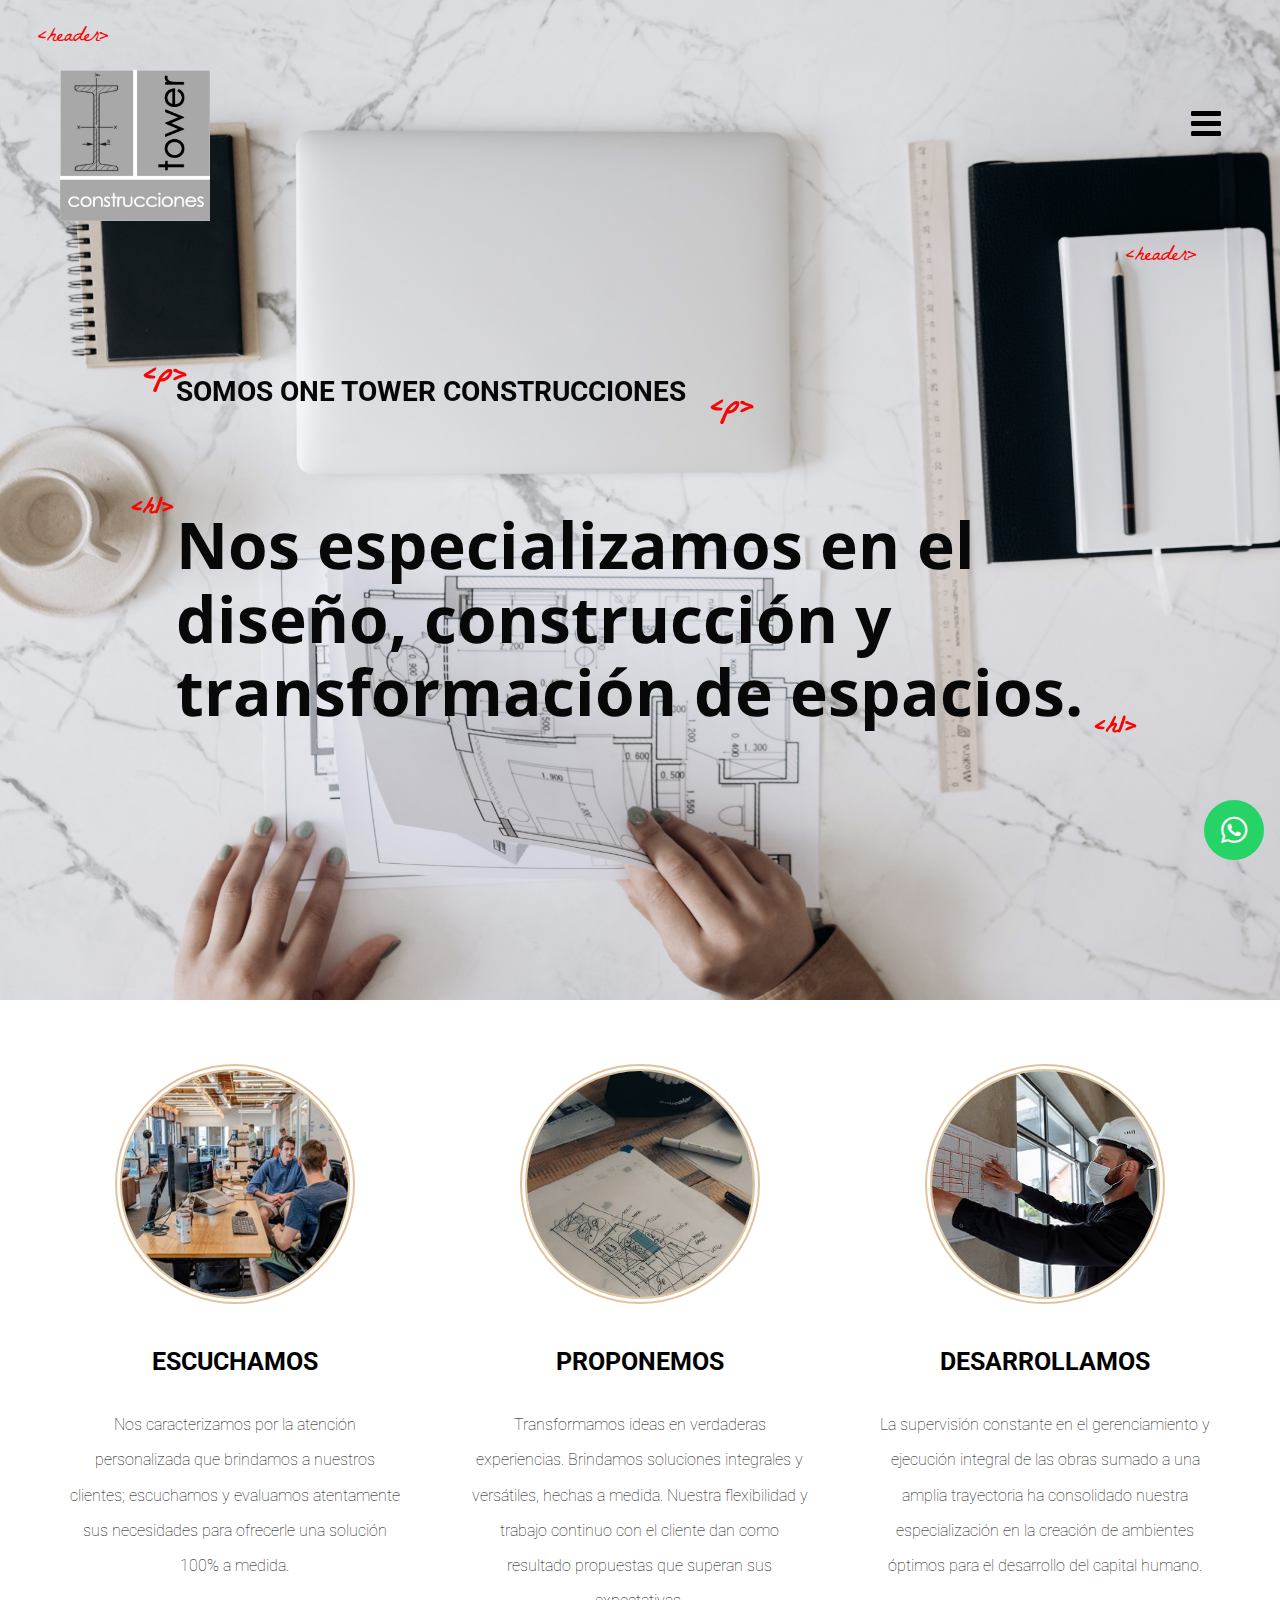
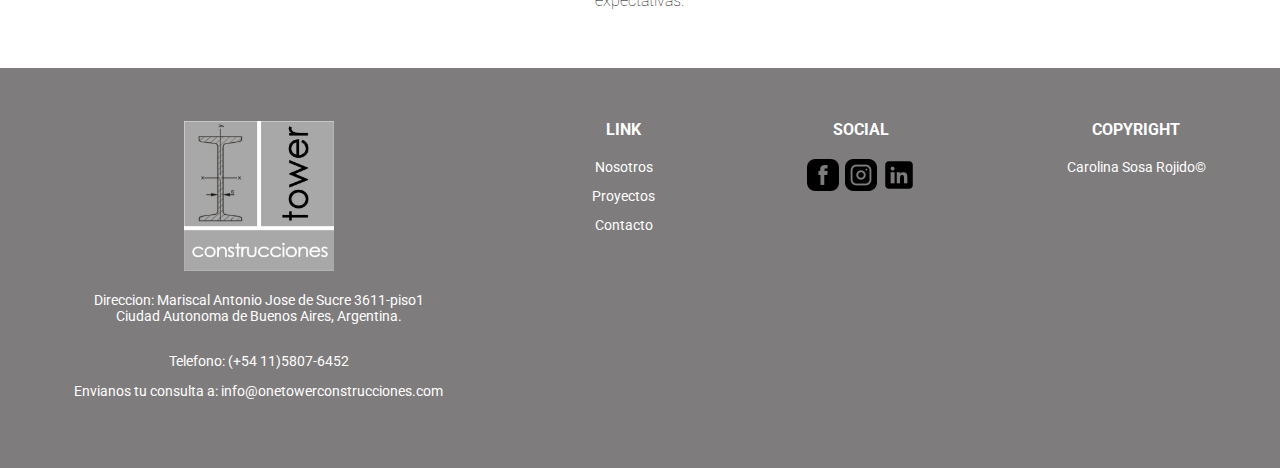
<file: index.html>
<!DOCTYPE html>
<html lang="en">

<head>
    <meta charset="UTF-8">
    <meta http-equiv="X-UA-Compatible" content="IE=edge">
    <meta name="viewport" content="width=device-width, initial-scale=1.0">
    <title>Prueba Pagina Web</title>
    <link rel="stylesheet" href="css/all.css">
    <link rel="preconnect" href="https://fonts.googleapis.com">
    <link rel="preconnect" href="https://fonts.gstatic.com" crossorigin>
    <link <link
        href="https://fonts.googleapis.com/css2?family=La+Belle+Aurore&family=Open+Sans:wght@300;400;700&family=Roboto:wght@300;400;700&display=swap"
        rel="stylesheet">
    <link rel="stylesheet" href="css/fontello.css">
    <link rel="stylesheet" href="css/normalize.css">
    <link rel="stylesheet" href="css/index.css">
</head>

<body>
    <div class="fondo"></div>
    
    <header>
        <div class="header-logo">
            <img src="img/logoonetower.jpg" alt="logo" width="150">
        </div>
        <div class="header-contenedor">
            
            <div class="header-iconmenu">
                <input type="checkbox" id="menu-bar">
                <!--este input es para hacer un menu desplegable-->
                <label class="icon-menu" for="menu-bar"></label>
                <!--esta label tambien es para el menu bar-->
                <nav class="menu">

                    <a href="index.html">Inicio</a>
                    <a href="nosotros.html">Nosotros</a>
                    <a href="proyectos.html">Proyectos</a>
                    <a href="noticias.html">Noticias</a>
                    <a href="contacto.html">Contacto</a>
                    <div class="redes">
                        <a href="https://www.facebook.com/" target="_blank"><img src="img/facebook.png"
                                alt="facebook"></a>
                        <a href="https://www.instagram.com/?hl=es-la
                        " target="_blank"><img src="img/instagram.png" alt="instagram"></a>
                        <a href="https://www.linkedin.com/signup
                        " target="_blank"><img src="img/linkedin.png" alt="linkedin"></a>
                        <a href="https://web.whatsapp.com/
                        " target="_blank"><img src="img/whatsapp.png" alt="whatsapp"></a>
                        <a href="https://www.youtube.com/
                        " target="_blank"><img src="img/youtube.png" alt="youtube"></a>

                    </div>
                </nav>
            </div>

        </div>
        <div class="header-texto">
            <p>Somos One Tower Construcciones</p>
            <h1>Nos especializamos en el diseño,
                construcción y transformación de espacios.</h1>
        </div>

    </header>
    <main>
        <div class="contenedor-info">
            <section class="info">
                <img src="img/escuchamos.jpg" alt="imagen escuchamos">
                <div class="texto-info">
                    <h2>Escuchamos</h2>
                    <p>Nos caracterizamos por la atención personalizada que brindamos a nuestros clientes; escuchamos y
                        evaluamos atentamente sus necesidades para ofrecerle una solución 100% a medida.
                    </p>
                </div>
            </section>
            <section class="info">
                <img src="img/proponemos.jpg" alt="imagen proponemos">
                <div class="texto-info">
                    <h2>Proponemos</h2>
                    <p>Transformamos ideas en verdaderas experiencias. Brindamos soluciones integrales y versátiles,
                        hechas a medida. Nuestra flexibilidad y trabajo continuo con el cliente dan como resultado
                        propuestas que superan sus expectativas.
                    </p>
                </div>
            </section>
            <section class="info">
                <img src="img/desarrollamos.jpg" alt="imagen desarrollamos">
                <div class="texto-info">
                    <h2>Desarrollamos</h2>
                    <p>La supervisión constante en el gerenciamiento y ejecución integral de las obras sumado a una
                        amplia trayectoria ha consolidado nuestra especialización en la creación de ambientes óptimos
                        para el desarrollo del capital humano.
                    </p>
                </div>
            </section>
        </div>
        <div class="whatsapp-btn">
            <a href="https://api.whatsapp.com/send?phone=541158076452" target="_blank" class="wpp">
                <i class="fab fa-whatsapp wpp-icon text-white" aria-hidden="true"></i>
            </a>
        </div>
    </main>
    <!--inicio footer-->
    <footer class="footer-main">
        <div class="container-footer">
            <div class="col-info">
                <img src="img/logoonetower.jpg" alt="logo" width="150">
                <ul>
                    <li>Direccion: Mariscal Antonio Jose de Sucre 3611-piso1
                        <br>
                        Ciudad Autonoma de Buenos Aires, Argentina.
                        <br>
                        <br>
                    </li>

                    <li>Telefono: (+54 11)5807-6452</li>
                    <li>Envianos tu consulta a: <a
                            href="mailto:info@onetowerconstrucciones.com">info@onetowerconstrucciones.com</a></li>
                </ul>
            </div>
            <div class="col-nav">
                <h4>LINK</h4>
                <ul>
                    <li><a href="nosotros.html">Nosotros</a></li>
                    <li><a href="proyectos.html">Proyectos</a></li>
                    <li> <a href="contacto.html">Contacto</a></li>
                </ul>
            </div>
            <div class="col-redes">
                <H4>SOCIAL</H4>
                <div class="iconos-fotter">
                    <a class="ic-fb" target="_blank" href="https://es-la.facebook.com/"><img src="img/facebook.png"
                            alt=""></a>
                    <a class="ic-ig" target="_blank" href="https://www.instagram.com/"><img src="img/instagram.png"
                            alt=""></a>
                    <a class="ic-lkd" target="_blank"
                        href="https://www.linkedin.com/in/scottdresden/?original_referer=https%3A%2F%2Fwww.google.com%2F"><img
                            src="img/linkedin.png" alt=""></a>
                </div>
            </div>

            <div class="col-copy">
                <H4>COPYRIGHT</H4>
                <p>Carolina Sosa Rojido&copy;</p>
            </div>
        </div>

    </footer>
</body>

</html>
</file>
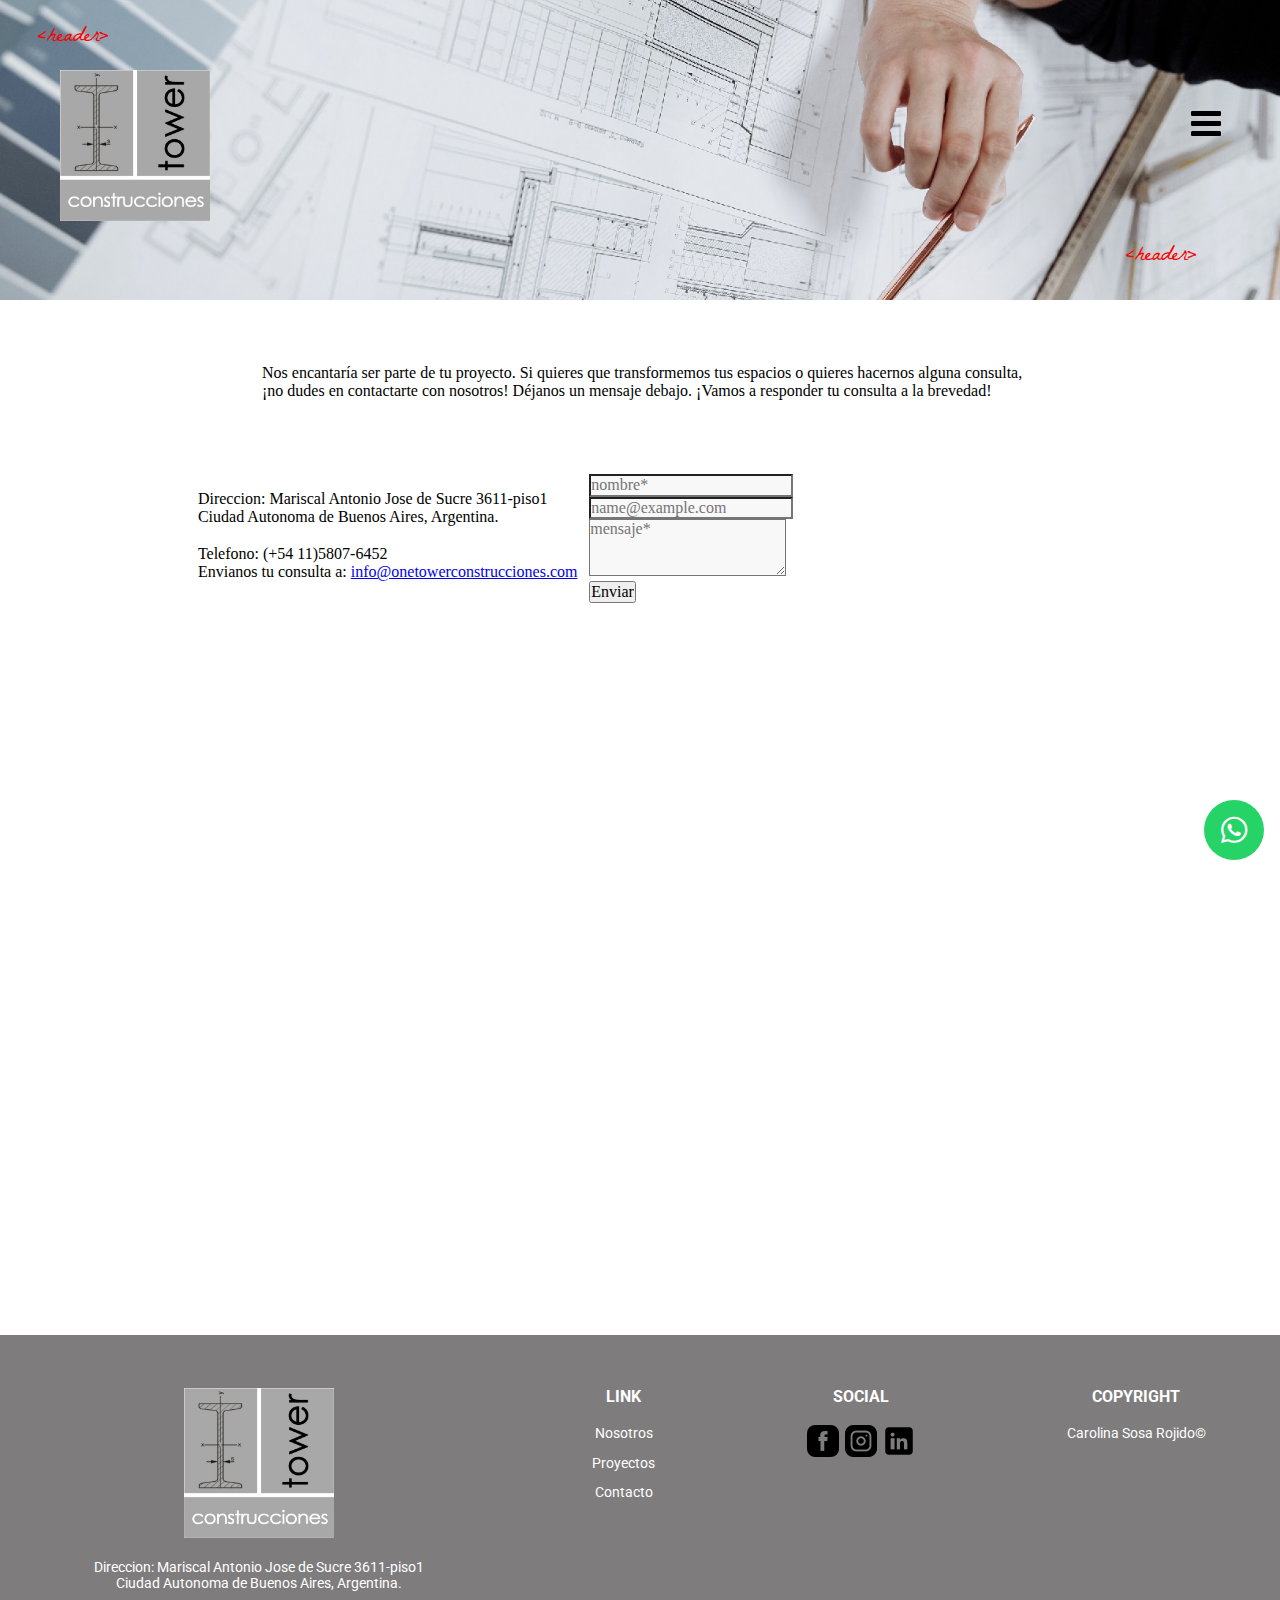
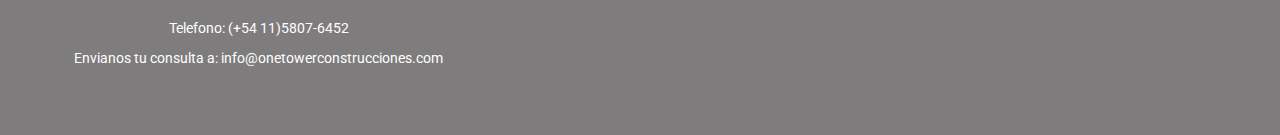
<file: contacto.html>
<!DOCTYPE html>
<html lang="en">

<head>
    <meta charset="UTF-8">
    <meta http-equiv="X-UA-Compatible" content="IE=edge">
    <meta name="viewport" content="width=device-width, initial-scale=1.0">
    <title>Nosotros</title>
    <link rel="stylesheet" href="css/all.css">
    <link rel="preconnect" href="https://fonts.googleapis.com">
    <link rel="preconnect" href="https://fonts.gstatic.com" crossorigin>
    <link <link
        href="https://fonts.googleapis.com/css2?family=La+Belle+Aurore&family=Open+Sans:wght@300;400;700&family=Roboto:wght@300;400;700&display=swap"
        rel="stylesheet">
    <link href="https://cdn.jsdelivr.net/npm/bootstrap@5.1.3/dist/css/bootstrap.min.css" rel="stylesheet"
        integrity="sha384-1BmE4kWBq78iYhFldvKuhfTAU6auU8tT94WrHftjDbrCEXSU1oBoqyl2QvZ6jIW3" crossorigin="anonymous">
    <link rel="stylesheet" href="css/fontello.css">
    <link rel="stylesheet" href="css/normalize.css">
    <link rel="stylesheet" href="css/index.css">
</head>

<body>
    <div class="fondo-contacto"></div>
    <header>
        <div class="header-logo">
            <img src="img/logoonetower.jpg" alt="logo" width="150">
        </div>
        <div class="header-contenedor">
            
            <div class="header-iconmenu">
                <input type="checkbox" id="menu-bar">
                <!--este input es para hacer un menu desplegable-->
                <label class="icon-menu icon-contacto" for="menu-bar"></label>
                <!--esta label tambien es para el menu bar-->
                <nav class="menu contacto-menu">
                    <a href="index.html">Inicio</a>
                    <a href="nosotros.html">Nosotros</a>
                    <a href="proyectos.html">Proyectos</a>
                    <a href="noticias.html">Noticias</a>
                    <a href="contacto.html">Contacto</a>
                    <div class="redes">
                        <a href="https://www.facebook.com/" target="_blank"><img src="img/facebook.png"
                                alt="facebook"></a>
                        <a href="https://www.instagram.com/?hl=es-la
                        " target="_blank"><img src="img/instagram.png" alt="instagram"></a>
                        <a href="https://www.linkedin.com/signup
                        " target="_blank"><img src="img/linkedin.png" alt="linkedin"></a>
                        <a href="https://web.whatsapp.com/
                        " target="_blank"><img src="img/whatsapp.png" alt="whatsapp"></a>
                        <a href="https://www.youtube.com/
                        " target="_blank"><img src="img/youtube.png" alt="youtube"></a>

                    </div>
                </nav>
            </div>

        </div>
    </header>
    <main class="formulario">
        <div class="form-info">
            <p>Nos encantaría ser parte de tu proyecto.
                Si quieres que transformemos tus espacios o quieres hacernos alguna consulta, ¡no dudes en contactarte
                con nosotros! Déjanos un mensaje debajo. ¡Vamos a responder tu consulta a la brevedad!
            </p>
        </div>
        <div class="contenedor-form">
            <div class="col-info">
                <ul>
                    <li>Direccion: Mariscal Antonio Jose de Sucre 3611-piso1
                        <br>
                        Ciudad Autonoma de Buenos Aires, Argentina.
                        <br>
                        <br>
                    </li>

                    <li>Telefono: (+54 11)5807-6452</li>
                    <li>Envianos tu consulta a: <a
                            href="mailto:info@onetowerconstrucciones.com">info@onetowerconstrucciones.com</a></li>
                </ul>
            </div>
            <div class="form-inputs">
                <div class="row">
                    <div class="col">
                        <div class="mb-3">

                            <input type="text" class="form-control" id="exampleFormControlInput1" placeholder="nombre*"
                                style="background-color:#f8f8f8 ;">
                        </div>
                        <div class="mb-3">

                            <input type="email" class="form-control" id="exampleFormControlInput1"
                                placeholder="name@example.com" style="background-color:#f8f8f8 ;">
                        </div>
                    </div>
                    <div class="col">
                        <div class="mb-3">

                            <textarea class="form-control" id="exampleFormControlTextarea1" rows="3"
                                placeholder="mensaje*" style="background-color:#f8f8f8 ;"></textarea>

                        </div>
                    </div>
                </div>
                <button type="button" class="btn btn-dark float-end">Enviar</button>
            </div>
        </div>
        <section>
            <div class="mapa">
                <iframe width="100%" height="600" frameborder="0" scrolling="no" marginheight="0" marginwidth="0"
                    src="https://maps.google.com/maps?width=100%25&amp;height=600&amp;hl=es&amp;q=sucre%203611+(One%20Tower)&amp;t=&amp;z=14&amp;ie=UTF8&amp;iwloc=B&amp;output=embed"><a
                        href="https://www.gps.ie/car-satnav-gps/">GPS car tracker</a></iframe>
            </div>
        </section>


        <div class="whatsapp-btn">
            <a href="https://api.whatsapp.com/send?phone=541158076452" target="_blank" class="wpp">
            <i class="fab fa-whatsapp wpp-icon text-white" aria-hidden="true"></i>
        </a>
        </div>
    </main>


    <footer class="footer-main">
        <div class="container-footer">
            <div class="col-info">
                <img src="img/logoonetower.jpg" alt="logo" width="150">
                <ul>
                    <li>Direccion: Mariscal Antonio Jose de Sucre 3611-piso1
                        <br>
                        Ciudad Autonoma de Buenos Aires, Argentina.
                        <br>
                        <br>
                    </li>

                    <li>Telefono: (+54 11)5807-6452</li>
                    <li>Envianos tu consulta a: <a
                            href="mailto:info@onetowerconstrucciones.com">info@onetowerconstrucciones.com</a></li>
                </ul>
            </div>
            <div class="col-nav">
                <h4>LINK</h4>
                <ul>
                    <li><a href="nosotros.html">Nosotros</a></li>
                    <li><a href="proyectos.html">Proyectos</a></li>
                    <li> <a href="contacto.html">Contacto</a></li>
                </ul>
            </div>
            <div class="col-redes">
                <H4>SOCIAL</H4>
                <div class="iconos-fotter">
                    <a class="ic-fb" target="_blank" href="https://es-la.facebook.com/"><img src="img/facebook.png"
                            alt=""></a>
                    <a class="ic-ig" target="_blank" href="https://www.instagram.com/"><img src="img/instagram.png"
                            alt=""></a>
                    <a class="ic-lkd" target="_blank"
                        href="https://www.linkedin.com/in/scottdresden/?original_referer=https%3A%2F%2Fwww.google.com%2F"><img
                            src="img/linkedin.png" alt=""></a>
                </div>
            </div>

            <div class="col-copy">
                <H4>COPYRIGHT</H4>
                <p>Carolina Sosa Rojido&copy;</p>
            </div>
        </div>

    </footer>


</body>

</html>
</file>
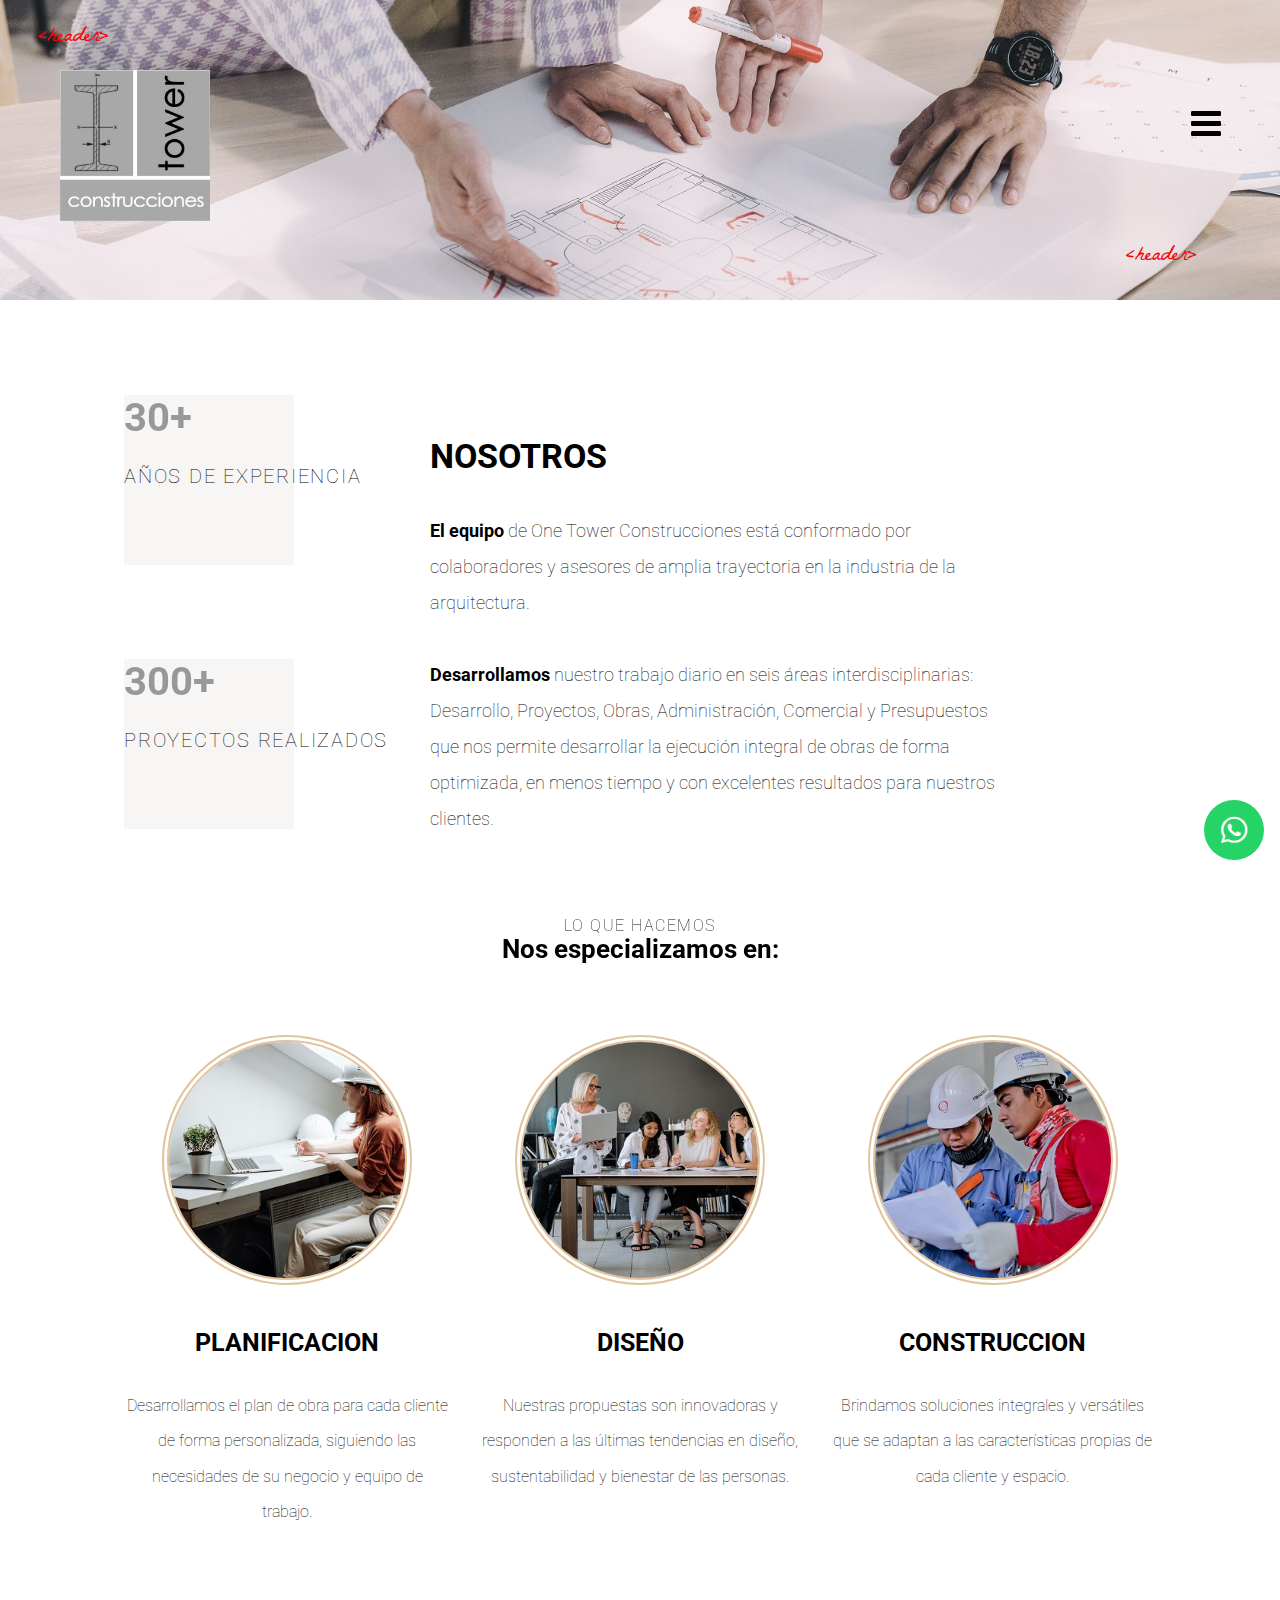
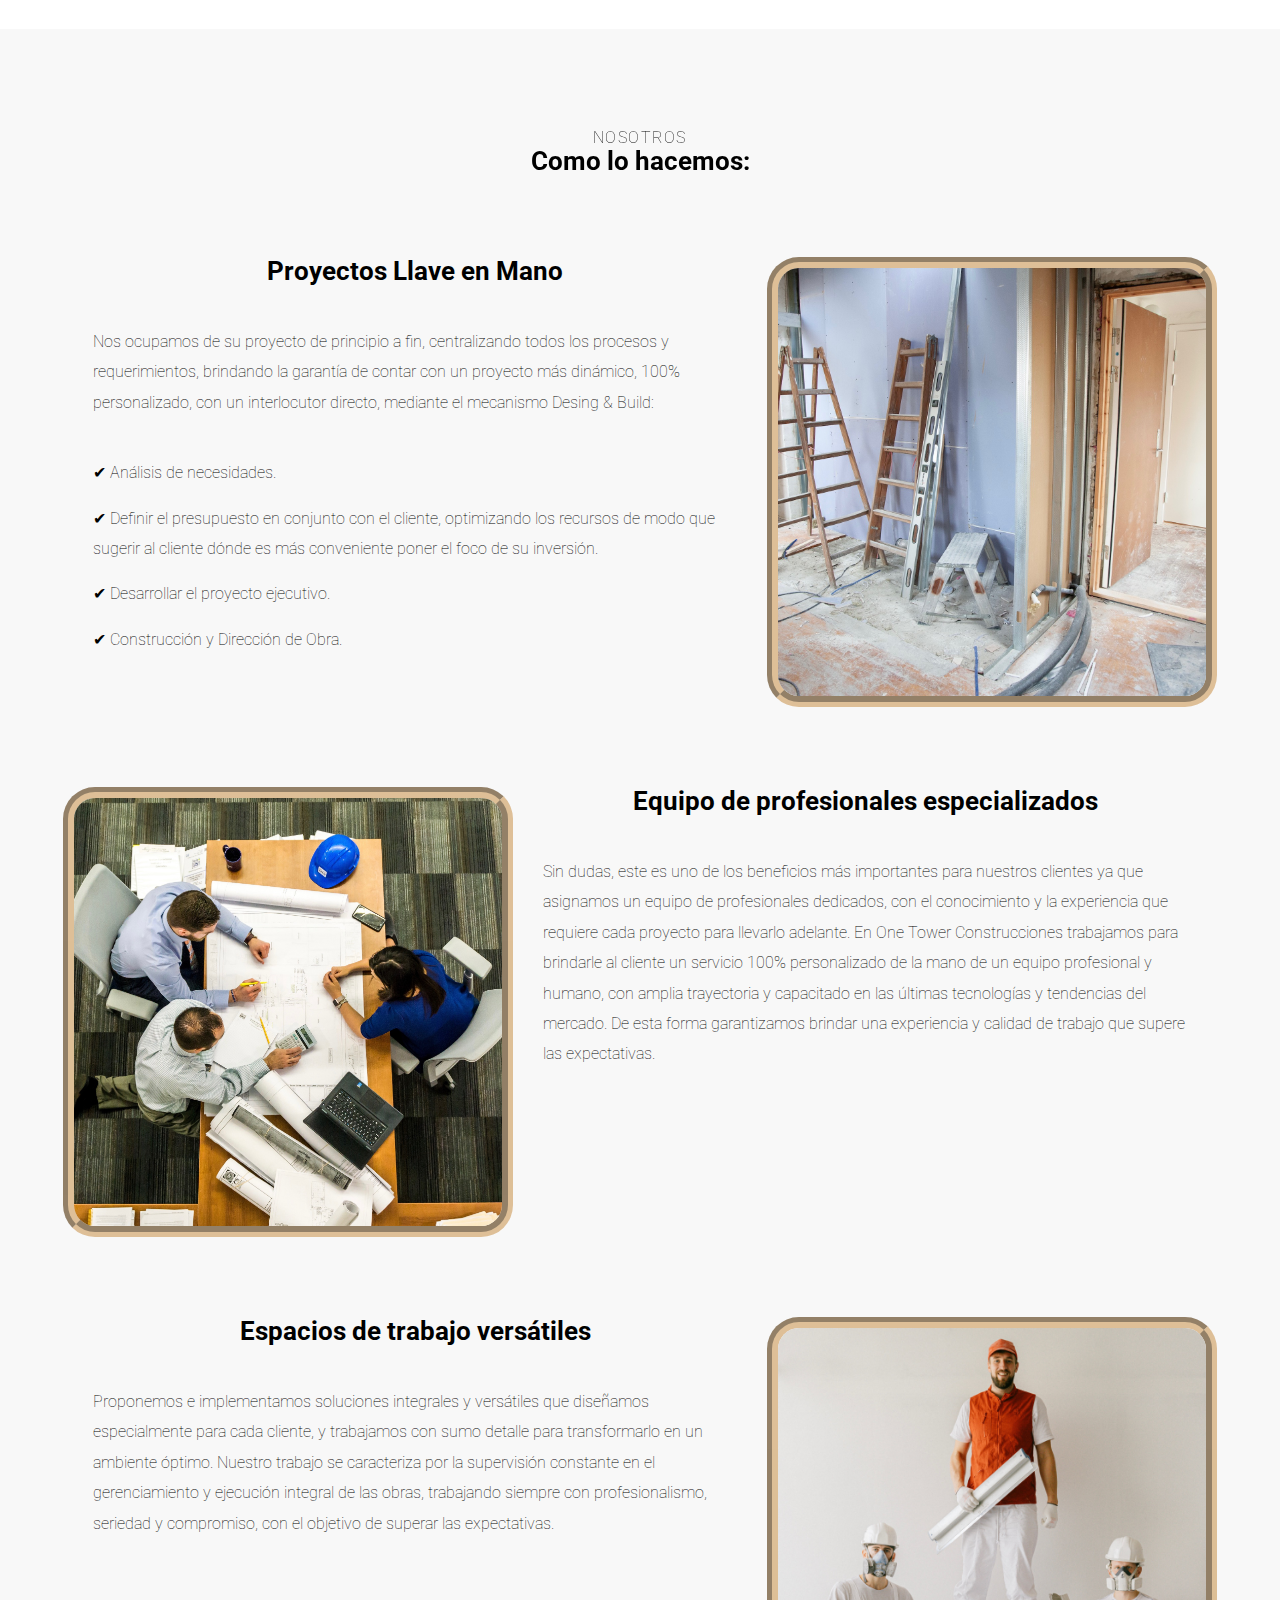
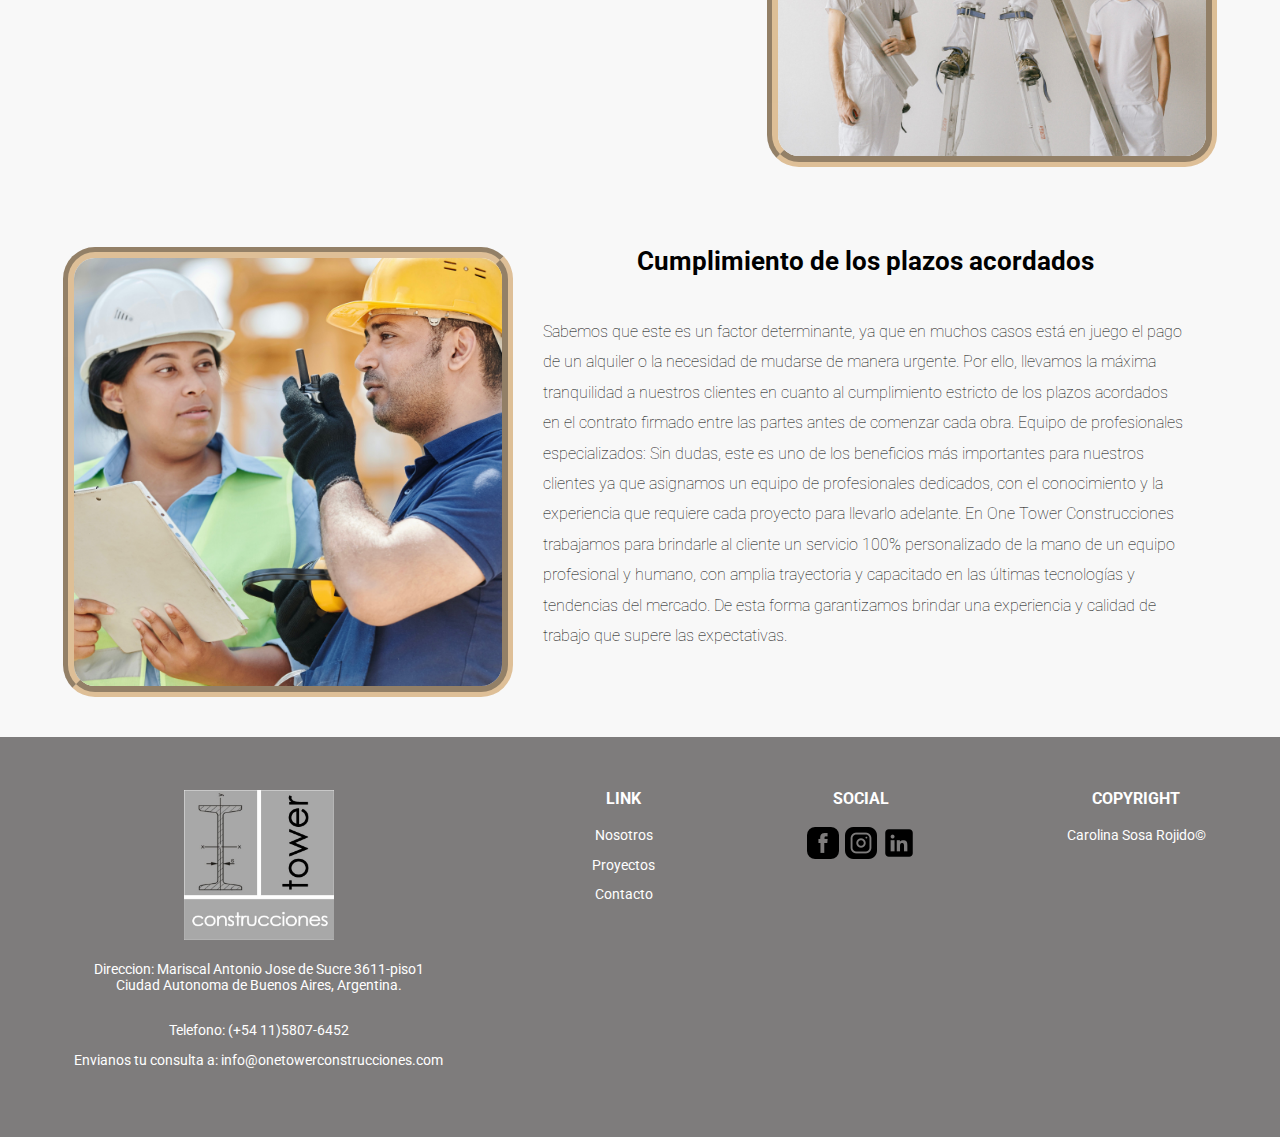
<file: nosotros.html>
<!DOCTYPE html>
<html lang="en">

<head>
    <meta charset="UTF-8">
    <meta http-equiv="X-UA-Compatible" content="IE=edge">
    <meta name="viewport" content="width=device-width, initial-scale=1.0">
    <title>Nosotros</title>
    <link rel="stylesheet" href="css/all.css">
    <link rel="preconnect" href="https://fonts.googleapis.com">
    <link rel="preconnect" href="https://fonts.gstatic.com" crossorigin>
    <link <link
        href="https://fonts.googleapis.com/css2?family=La+Belle+Aurore&family=Open+Sans:wght@300;400;700&family=Roboto:wght@300;400;700&display=swap"
        rel="stylesheet">
    <link rel="stylesheet" href="css/fontello.css">
    <link rel="stylesheet" href="css/normalize.css">
    <link rel="stylesheet" href="css/index.css">
</head>

<body>
    <div class="fondo-nosotros"></div>
    <header>
        <div class="header-logo">
            <img src="img/logoonetower.jpg" alt="logo" width="150">
        </div>
        <div class="header-contenedor">
            
            <div class="header-iconmenu">
                <input type="checkbox" id="menu-bar">
                <!--este input es para hacer un menu desplegable-->
                <label class="icon-menu icon-nosotros" for="menu-bar"></label>
                <!--esta label tambien es para el menu bar-->
                <nav class="menu nosotros-menu">
                    <a href="index.html">Inicio</a>
                    <a href="nosotros.html">Nosotros</a>
                    <a href="proyectos.html">Proyectos</a>
                    <a href="noticias.html">Noticias</a>
                    <a href="contacto.html">Contacto</a>
                    <div class="redes">
                        <a href="https://www.facebook.com/" target="_blank"><img src="img/facebook.png"
                                alt="facebook"></a>
                        <a href="https://www.instagram.com/?hl=es-la
                        " target="_blank"><img src="img/instagram.png" alt="instagram"></a>
                        <a href="https://www.linkedin.com/signup
                        " target="_blank"><img src="img/linkedin.png" alt="linkedin"></a>
                        <a href="https://web.whatsapp.com/
                        " target="_blank"><img src="img/whatsapp.png" alt="whatsapp"></a>
                        <a href="https://www.youtube.com/
                        " target="_blank"><img src="img/youtube.png" alt="youtube"></a>

                    </div>
                </nav>
            </div>

        </div>
    </header>
        <main class="contenedor-nosotros">
            <!--INICIO NOSOTROS-->

            <section class="nosotros">
                <div class="contenido-nosotros">
                    <div class="nosotros-info">
                        <div class="experiencia">
                            <h2>30+</h2>
                            <h4>AÑOS DE EXPERIENCIA</h4>
                        </div>
                        <div class="realizados">
                            <h2>300+</h2>
                            <h4>PROYECTOS REALIZADOS
                            </h4>
                        </div>
                    </div>
                    <div class="nosotros-texto">
                        <h1>NOSOTROS</h1>
                        <p> <span>El equipo</span> de One Tower Construcciones está conformado por colaboradores y
                            asesores de amplia trayectoria en la industria de la arquitectura.
                        </p>
                        <br>
                        <p> <span>Desarrollamos</span> nuestro trabajo diario en seis áreas interdisciplinarias:
                            Desarrollo, Proyectos, Obras, Administración, Comercial y Presupuestos que nos permite
                            desarrollar la ejecución integral de obras de forma optimizada, en menos tiempo y con
                            excelentes resultados para nuestros clientes.</p>
                    </div>
                </div>
            </section>
            <div class="titulos">
                <!--INICIO LO QUE HACEMOS-->
                <h4>LO QUE HACEMOS</h4>
                <h2>Nos especializamos en:</h2>
            </div>
            <div class="contenedor-espe">
                <section class="especializacion">
                    <img src="img/nosotros/planificacion.jpg" alt="imagen planificacion">
                    <div class="texto-info">
                        <h2>Planificacion</h2>
                        <p>Desarrollamos el plan de obra para cada cliente de forma personalizada, siguiendo las
                            necesidades de su negocio y equipo de trabajo.</p>
                    </div>
                </section>
                <section class="especializacion">
                    <img src="img/nosotros/disenio.jpg" alt="imagen diseño">
                    <div class="texto-info">
                        <h2>Diseño</h2>
                        <p>Nuestras propuestas son innovadoras y responden a las últimas tendencias en diseño,
                            sustentabilidad y bienestar de las personas.</p>
                    </div>
                </section>
                <section class="especializacion">
                    <img src="img/nosotros/construccion.jpg" alt="imagen construccion">
                    <div class="texto-info">
                        <h2>Construccion</h2>
                        <p>Brindamos soluciones integrales y versátiles que se adaptan a las características propias de
                            cada cliente y espacio.</p>
                    </div>
                </section>
            </div>
            <div class="whatsapp-btn">
                <a href="https://api.whatsapp.com/send?phone=541158076452" target="_blank" class="wpp">
                    <i class="fab fa-whatsapp wpp-icon text-white" aria-hidden="true"></i>
                </a>
            </div>
    
    </main>
        <section class="como-hacemos">
            <div class="titulos">
                <!--INICIO COMO LO HACEMOS-->
                <h4>NOSOTROS</h4>
                <h2>Como lo hacemos:</h2>
            </div>
            <div class="contenido-como-hacemos">
                <div class="hacemos">
                    <div class="texto-hacemos">
                        <h2>Proyectos Llave en Mano</h2>
                        <p>Nos ocupamos de su proyecto de principio a fin, centralizando todos los procesos y
                            requerimientos, brindando la garantía de contar con un proyecto más dinámico, 100%
                            personalizado, con un interlocutor directo, mediante el mecanismo Desing & Build:</p>
                        <ul>
                            <li>✔ Análisis de necesidades.</li>
                            <li>✔ Definir el presupuesto en conjunto con el cliente, optimizando los recursos de modo
                                que sugerir al cliente dónde es más conveniente poner el foco de su inversión.</li>
                            <li>✔ Desarrollar el proyecto ejecutivo.</li>
                            <li>✔ Construcción y Dirección de Obra.</li>
                        </ul>
                    </div>
                    <img src="img/nosotros/llavemano.jpg" alt="imagen llave en mano" class="img-hacemos">
                </div>

                <div class="hacemos">
                    <img src="img/nosotros/eqprofesionales.jpg" alt="imagen llave en mano" class="img-hacemos">
                    <div class="texto-hacemos">
                        <h2>Equipo de profesionales especializados</h2>
                        <p>Sin dudas, este es uno de los beneficios más importantes para nuestros clientes ya que
                            asignamos un equipo de profesionales dedicados, con el conocimiento y la experiencia que
                            requiere cada proyecto para llevarlo adelante. En One Tower Construcciones trabajamos para
                            brindarle al cliente un servicio 100% personalizado de la mano de un equipo profesional y
                            humano, con amplia trayectoria y capacitado en las últimas tecnologías y tendencias del
                            mercado. De esta forma garantizamos brindar una experiencia y calidad de trabajo que supere
                            las expectativas.
                        </p>
                    </div>

                </div>
                <div class="hacemos">
                    <div class="texto-hacemos">
                        <h2>Espacios de trabajo versátiles</h2>
                        <p>Proponemos e implementamos soluciones integrales y versátiles que diseñamos especialmente
                            para cada cliente, y trabajamos con sumo detalle para transformarlo en un ambiente óptimo.
                            Nuestro trabajo se caracteriza por la supervisión constante en el gerenciamiento y ejecución
                            integral de las obras, trabajando siempre con profesionalismo, seriedad y compromiso, con el
                            objetivo de superar las expectativas.
                        </p>
                    </div>
                    <img src="img/nosotros/versatiles.jpg" alt="imagen llave en mano" class="img-hacemos">
                </div>
                <div class="hacemos">
                    <img src="img/nosotros/cumplimiento.jpg" alt="imagen llave en mano" class="img-hacemos">
                    <div class="texto-hacemos">
                        <h2>Cumplimiento de los plazos acordados</h2>
                        <p>Sabemos que este es un factor determinante, ya que en muchos casos está en juego el pago de
                            un alquiler o la necesidad de mudarse de manera urgente. Por ello, llevamos la máxima
                            tranquilidad a nuestros clientes en cuanto al cumplimiento estricto de los plazos acordados
                            en el contrato firmado entre las partes antes de comenzar cada obra.
                            Equipo de profesionales especializados: Sin dudas, este es uno de los beneficios más
                            importantes para nuestros clientes ya que asignamos un equipo de profesionales dedicados,
                            con el conocimiento y la experiencia que requiere cada proyecto para llevarlo adelante. En
                            One Tower Construcciones trabajamos para brindarle al cliente un servicio 100% personalizado
                            de la mano de un equipo profesional y humano, con amplia trayectoria y capacitado en las
                            últimas tecnologías y tendencias del mercado. De esta forma garantizamos brindar una
                            experiencia y calidad de trabajo que supere las expectativas.
                        </p>
                    </div>

                </div>
            </div>
        </section>
        <footer class="footer-main">
            <div class="container-footer">
                <div class="col-info">
                    <img src="img/logoonetower.jpg" alt="logo" width="150">
                    <ul>
                        <li>Direccion: Mariscal Antonio Jose de Sucre 3611-piso1
                            <br>
                            Ciudad Autonoma de Buenos Aires, Argentina.
                            <br>
                            <br>
                        </li>
    
                        <li>Telefono: (+54 11)5807-6452</li>
                        <li>Envianos tu consulta a: <a href="mailto:info@onetowerconstrucciones.com">info@onetowerconstrucciones.com</a></li>
                    </ul>
                </div>
                <div class="col-nav">
                    <h4>LINK</h4>
                    <ul>
                        <li><a href="nosotros.html">Nosotros</a></li>
                        <li><a href="proyectos.html">Proyectos</a></li>
                        <li> <a href="contacto.html">Contacto</a></li>
                    </ul>
                </div>
                <div class="col-redes">
                    <H4>SOCIAL</H4>
                    <div class="iconos-fotter">
                        <a class="ic-fb" target="_blank" href="https://es-la.facebook.com/"><img src="img/facebook.png"
                                alt=""></a>
                        <a class="ic-ig" target="_blank" href="https://www.instagram.com/"><img src="img/instagram.png"
                                alt=""></a>
                        <a class="ic-lkd" target="_blank"
                            href="https://www.linkedin.com/in/scottdresden/?original_referer=https%3A%2F%2Fwww.google.com%2F"><img
                                src="img/linkedin.png" alt=""></a>
                    </div>
                </div>
    
                <div class="col-copy">
                    <H4>COPYRIGHT</H4>
                    <p>Carolina Sosa Rojido&copy;</p>
                </div>
            </div>
    
        </footer>
    
</body>

</html>
</file>
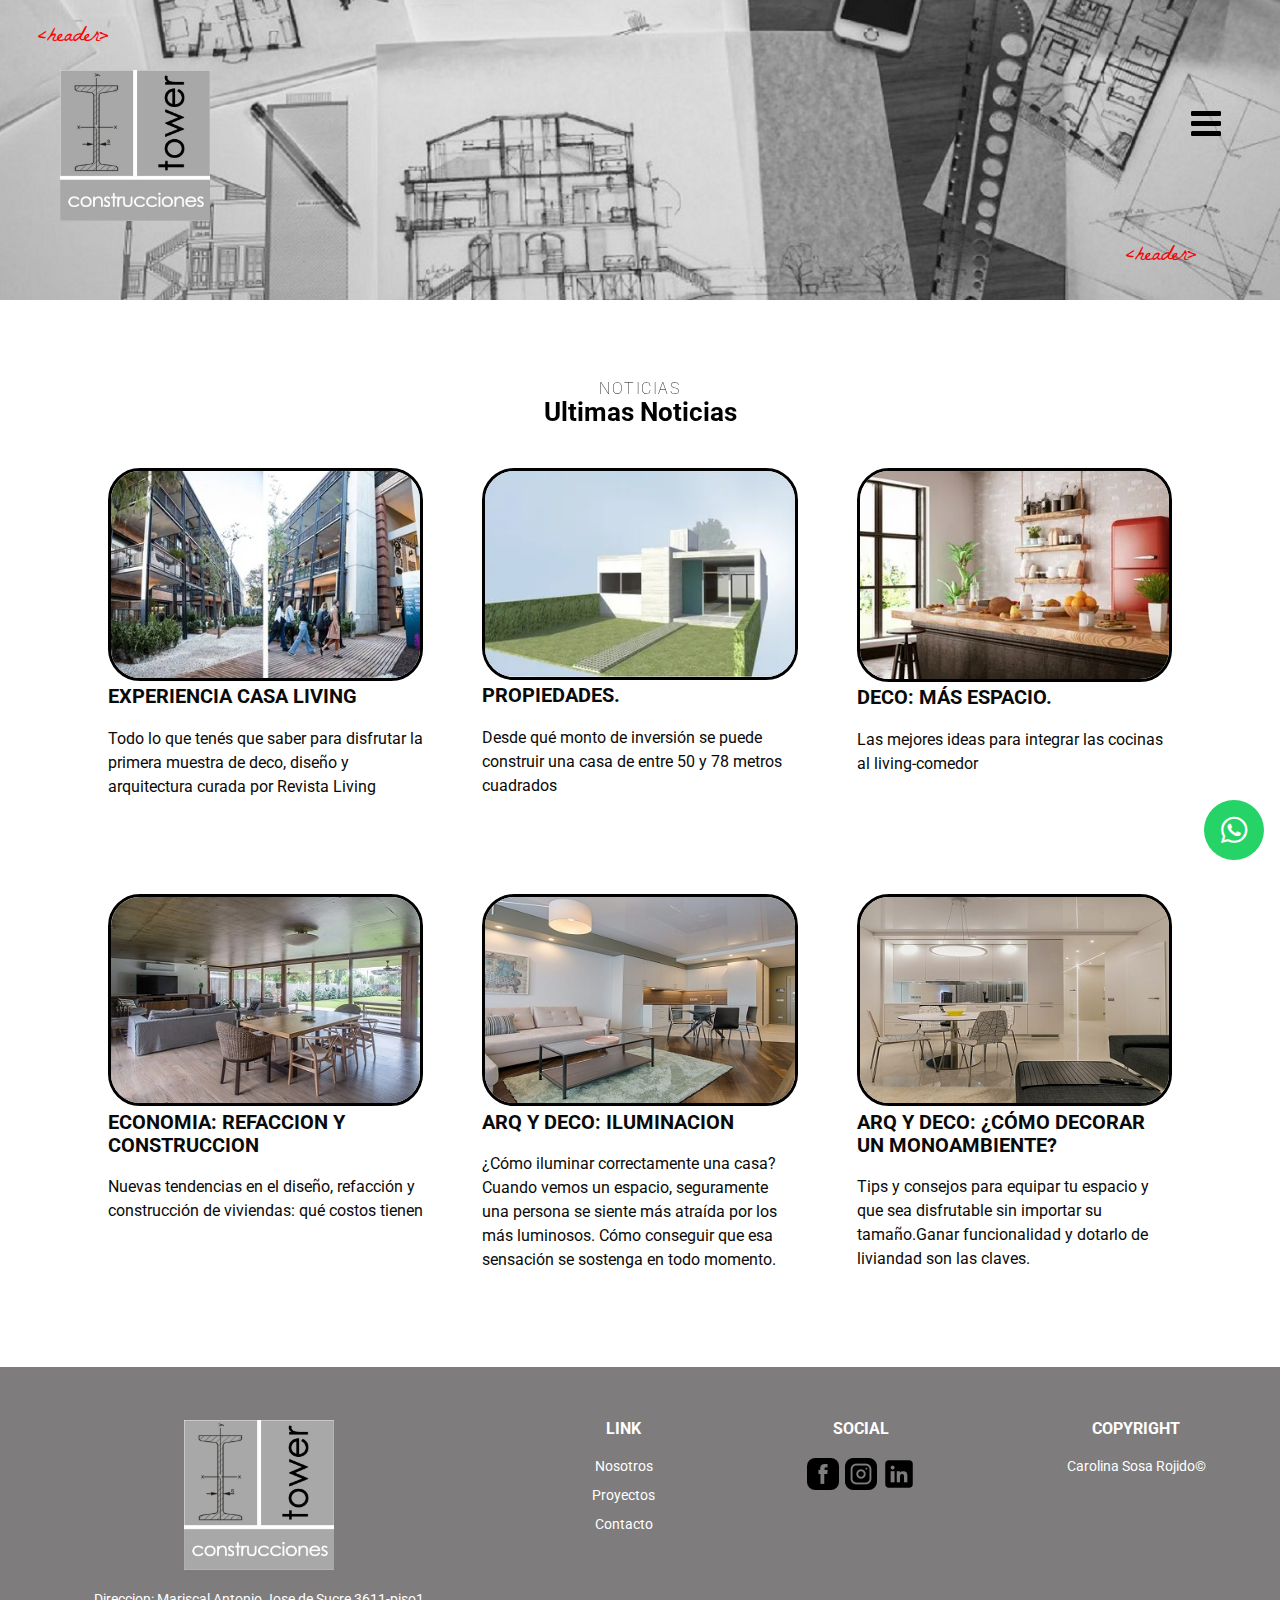
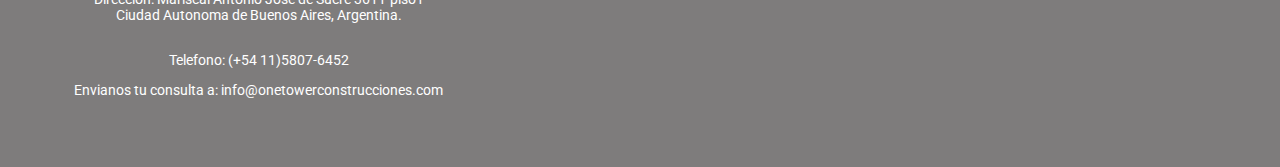
<file: noticias.html>
<!DOCTYPE html>
<html lang="en">

<head>
    <meta charset="UTF-8">
    <meta http-equiv="X-UA-Compatible" content="IE=edge">
    <meta name="viewport" content="width=device-width, initial-scale=1.0">
    <title>Noticias</title>
    <link rel="stylesheet" href="css/all.css">
    <link rel="preconnect" href="https://fonts.googleapis.com">
    <link rel="preconnect" href="https://fonts.gstatic.com" crossorigin>
    <link <link
        href="https://fonts.googleapis.com/css2?family=La+Belle+Aurore&family=Open+Sans:wght@300;400;700&family=Roboto:wght@300;400;700&display=swap"
        rel="stylesheet">
    <link rel="stylesheet" href="css/fontello.css">
    <link rel="stylesheet" href="css/normalize.css">
    <link rel="stylesheet" href="css/index.css">
</head>

<body>
    <div class="fondo-noticias"></div>

    <header>
        <div class="header-logo">
            <img src="img/logoonetower.jpg" alt="logo" width="150">
        </div>
        <div class="header-contenedor">
            
            <div class="header-iconmenu">
                <input type="checkbox" id="menu-bar">
                <!--este input es para hacer un menu desplegable-->
                <label class="icon-menu icon-noticias" for="menu-bar"></label>
                <!--esta label tambien es para el menu bar-->
                <nav class="menu noticias-menu">

                    <a href="index.html">Inicio</a>
                    <a href="nosotros.html">Nosotros</a>
                    <a href="proyectos.html">Proyectos</a>
                    <a href="noticias.html">Noticias</a>
                    <a href="contacto.html">Contacto</a>
                    <div class="redes">
                        <a href="https://www.facebook.com/" target="_blank"><img src="img/facebook.png"
                                alt="facebook"></a>
                        <a href="https://www.instagram.com/?hl=es-la
                        " target="_blank"><img src="img/instagram.png" alt="instagram"></a>
                        <a href="https://www.linkedin.com/signup
                        " target="_blank"><img src="img/linkedin.png" alt="linkedin"></a>
                        <a href="https://web.whatsapp.com/
                        " target="_blank"><img src="img/whatsapp.png" alt="whatsapp"></a>
                        <a href="https://www.youtube.com/
                        " target="_blank"><img src="img/youtube.png" alt="youtube"></a>

                    </div>
                </nav>
            </div>

        </div>


    </header>
    <main>
        <div class="titulos">
            <h4>NOTICIAS</h4>
            <h2>Ultimas Noticias</h2>
        </div>
        <div class="contenedor-noticias">
            <div class="noticia">
                <article class="entrada-blog">
                    <a href="https://www.lanacion.com.ar/revista-living/experiencia-casa-living-todo-lo-que-tenes-que-saber-para-disfrutar-la-primera-muestra-de-deco-diseno-nid11052022/"
                        target="_blank">
                        <div class="imagen-blog">
                            <img src="img/noticias/imagen03.jpg" alt="noticia03" class="img-noticia">
                        </div>
                        <div class="texto-blog">
                            <h2>Experiencia Casa Living</h2>
                            <p>Todo lo que tenés que saber para disfrutar la primera muestra de deco, diseño y arquitectura curada por Revista Living</p>
                        </div>
                    </a>
                </article>
            </div>

            <div class="noticia"> <!--ok-->
                <article class="entrada-blog">
                    <a href="https://www.lanacion.com.ar/propiedades/construccion-y-diseno/cuanto-cuesta-en-pesos-construir-una-casa-economica-de-entre-50-m2-y-78-m2-nid29042022/"
                        target="_blank">
                        <div class="imagen-blog">
                            <img src="img/noticias/imagen01.jpg" alt="noticia01" class="img-noticia">
                        </div>
                        <div class="texto-blog">
                            <h2>Propiedades.</h2>
                            <p>Desde qué monto de inversión se puede construir una casa de entre 50 y 78 metros
                                cuadrados</p>
                        </div>
                    </a>
                </article>
            </div>

            <div class="noticia"> <!--OK-->
                <article class="entrada-blog">
                    <a href="https://www.lanacion.com.ar/propiedades/construccion-y-diseno/las-mejores-ideas-para-integrar-las-cocinas-al-living-comedor-nid29042022/"
                        target="_blank">
                        <div class="imagen-blog">
                            <img src="img/noticias/imagen02.jpg" alt="noticia02" class="img-noticia">
                        </div>
                        <div class="texto-blog">
                            <h2>Deco: Más espacio.</h2>
                            <p>Las mejores ideas para integrar las cocinas al living-comedor</p>
                        </div>
                    </a>
                </article>
            </div>

            <div class="noticia">
                <article class="entrada-blog">
                    <a href="https://www.infobae.com/economia/2022/01/31/nuevas-tendencias-en-el-diseno-refaccion-y-construccion-de-viviendas-que-costos-tienen/"
                        target="_blank">
                        <div class="imagen-blog">
                            <img src="img/noticias/imagen04.jpg" alt="noticia04" class="img-noticia">
                        </div>
                        <div class="texto-blog">
                            <h2>Economia: Refaccion y Construccion</h2>
                            <p>Nuevas tendencias en el diseño, refacción y construcción de viviendas: qué costos tienen</p>
                        </div>
                    </a>
                </article>
            </div>

            <div class="noticia">
                <article class="entrada-blog">
                    <a href="https://www.zonaprop.com.ar/noticias/decoracion-guias-de-hogar/como-iluminar-correctamente-una-casa/"
                        target="_blank">
                        <div class="imagen-blog">
                            <img src="img/noticias/imagen05.jpg" alt="noticia05" class="img-noticia">
                        </div>
                        <div class="texto-blog">
                            <h2>Arq y Deco: Iluminacion</h2>
                            <p>¿Cómo iluminar correctamente una casa? Cuando vemos un espacio, seguramente una persona se siente más atraída por los más luminosos. Cómo conseguir que esa sensación se sostenga en todo momento.</p>
                        </div>
                    </a>
                </article>
            </div>

            <div class="noticia">
                <article class="entrada-blog">
                    <a href="https://www.zonaprop.com.ar/noticias/arq-y-deco/como-decorar-un-monoambiente/"
                        target="_blank">
                        <div class="imagen-blog">
                            <img src="img/noticias/imagen06.jpg" alt="noticia06" class="img-noticia">
                        </div>
                        <div class="texto-blog">
                            <h2>Arq y Deco: ¿Cómo decorar un monoambiente?</h2>
                            <p>Tips y consejos para equipar tu espacio y que sea disfrutable sin importar su tamaño.Ganar funcionalidad y dotarlo de liviandad son las claves.</p>
                        </div>
                    </a>
                </article>
            </div>


        </div>
        <div class="whatsapp-btn">
            <a href="https://api.whatsapp.com/send?phone=541158076452" target="_blank" class="wpp">
            <i class="fab fa-whatsapp wpp-icon text-white" aria-hidden="true"></i>
        </a>
        </div>

    </main>
    <footer class="footer-main">
        <div class="container-footer">
            <div class="col-info">
                <img src="img/logoonetower.jpg" alt="logo" width="150">
                <ul>
                    <li>Direccion: Mariscal Antonio Jose de Sucre 3611-piso1
                        <br>
                        Ciudad Autonoma de Buenos Aires, Argentina.
                        <br>
                        <br>
                    </li>

                    <li>Telefono: (+54 11)5807-6452</li>
                    <li>Envianos tu consulta a: <a href="mailto:info@onetowerconstrucciones.com">info@onetowerconstrucciones.com</a></li>
                </ul>
            </div>
            <div class="col-nav">
                <h4>LINK</h4>
                <ul>
                    <li><a href="nosotros.html">Nosotros</a></li>
                    <li><a href="proyectos.html">Proyectos</a></li>
                    <li> <a href="contacto.html">Contacto</a></li>
                </ul>
            </div>
            <div class="col-redes">
                <H4>SOCIAL</H4>
                <div class="iconos-fotter">
                    <a class="ic-fb" target="_blank" href="https://es-la.facebook.com/"><img src="img/facebook.png"
                            alt=""></a>
                    <a class="ic-ig" target="_blank" href="https://www.instagram.com/"><img src="img/instagram.png"
                            alt=""></a>
                    <a class="ic-lkd" target="_blank"
                        href="https://www.linkedin.com/in/scottdresden/?original_referer=https%3A%2F%2Fwww.google.com%2F"><img
                            src="img/linkedin.png" alt=""></a>
                </div>
            </div>

            <div class="col-copy">
                <H4>COPYRIGHT</H4>
                <p>Carolina Sosa Rojido&copy;</p>
            </div>
        </div>

    </footer>

    <body>


</html>
</file>
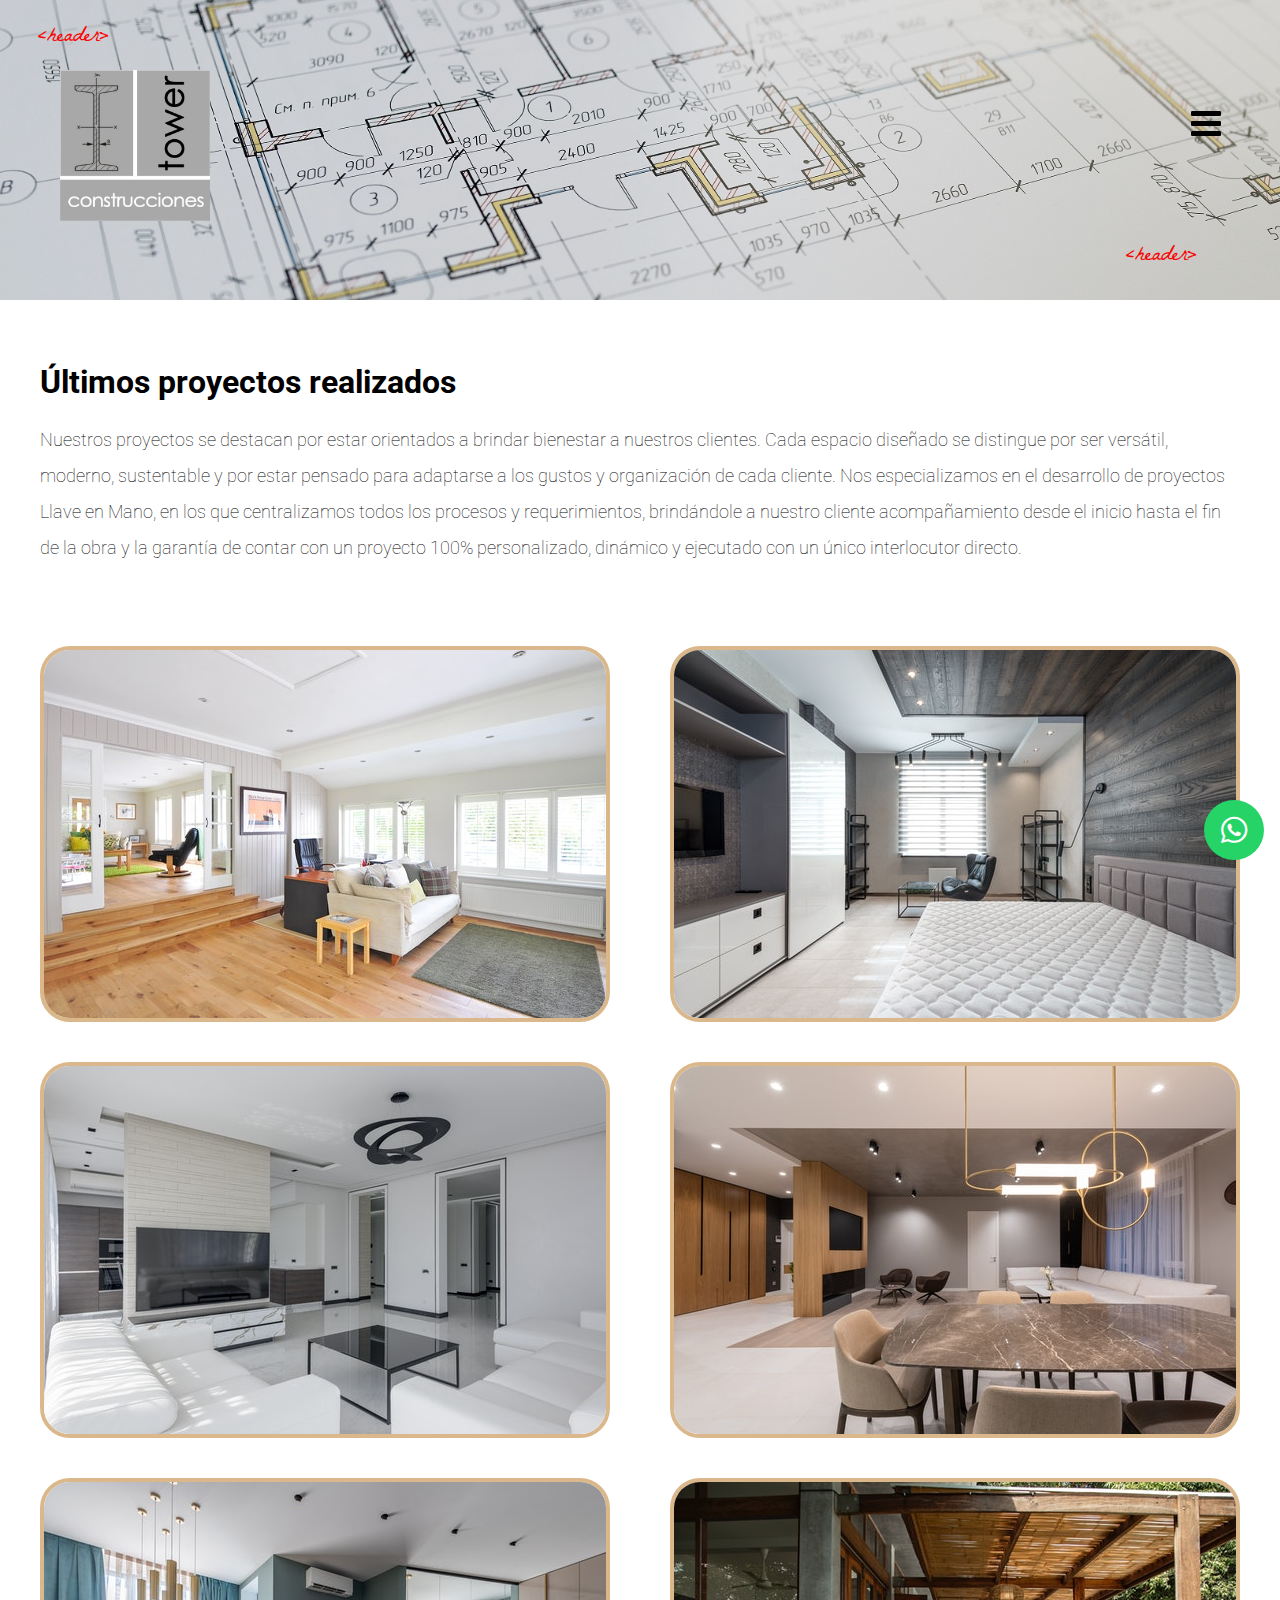
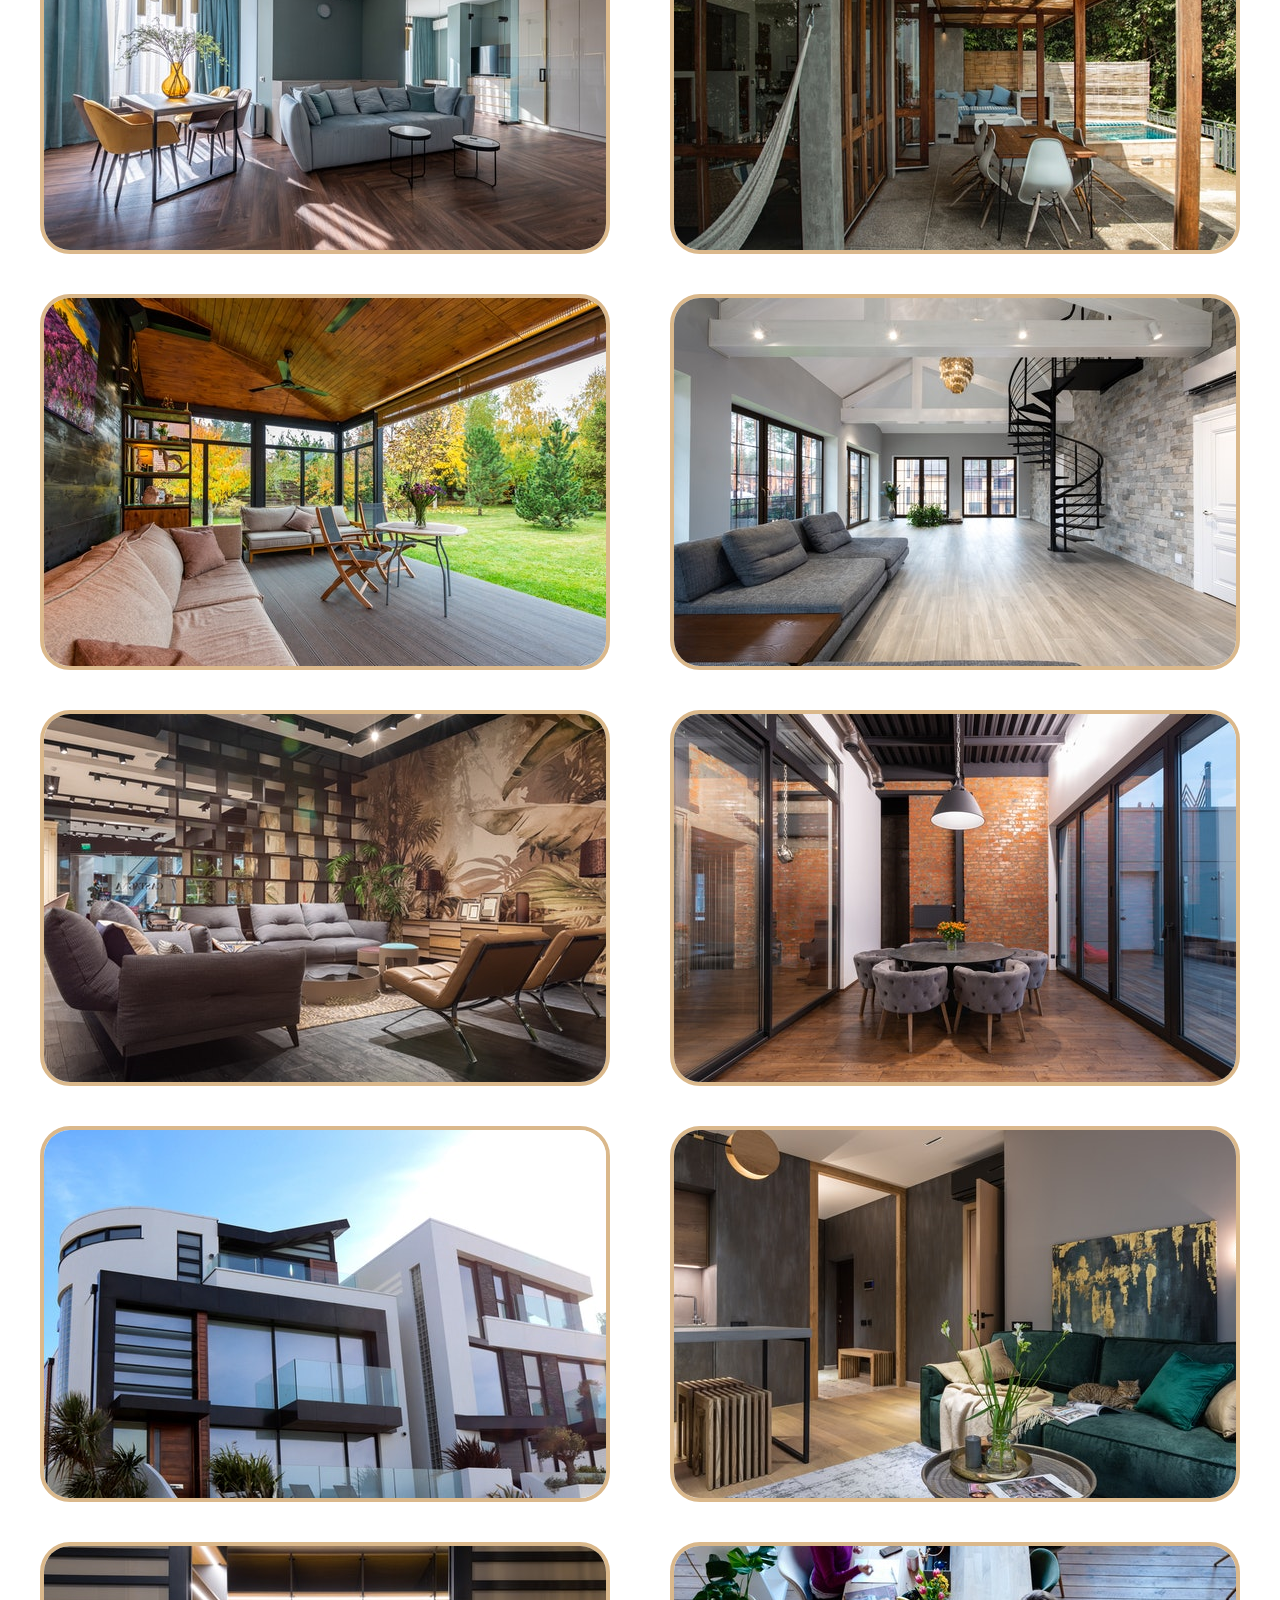
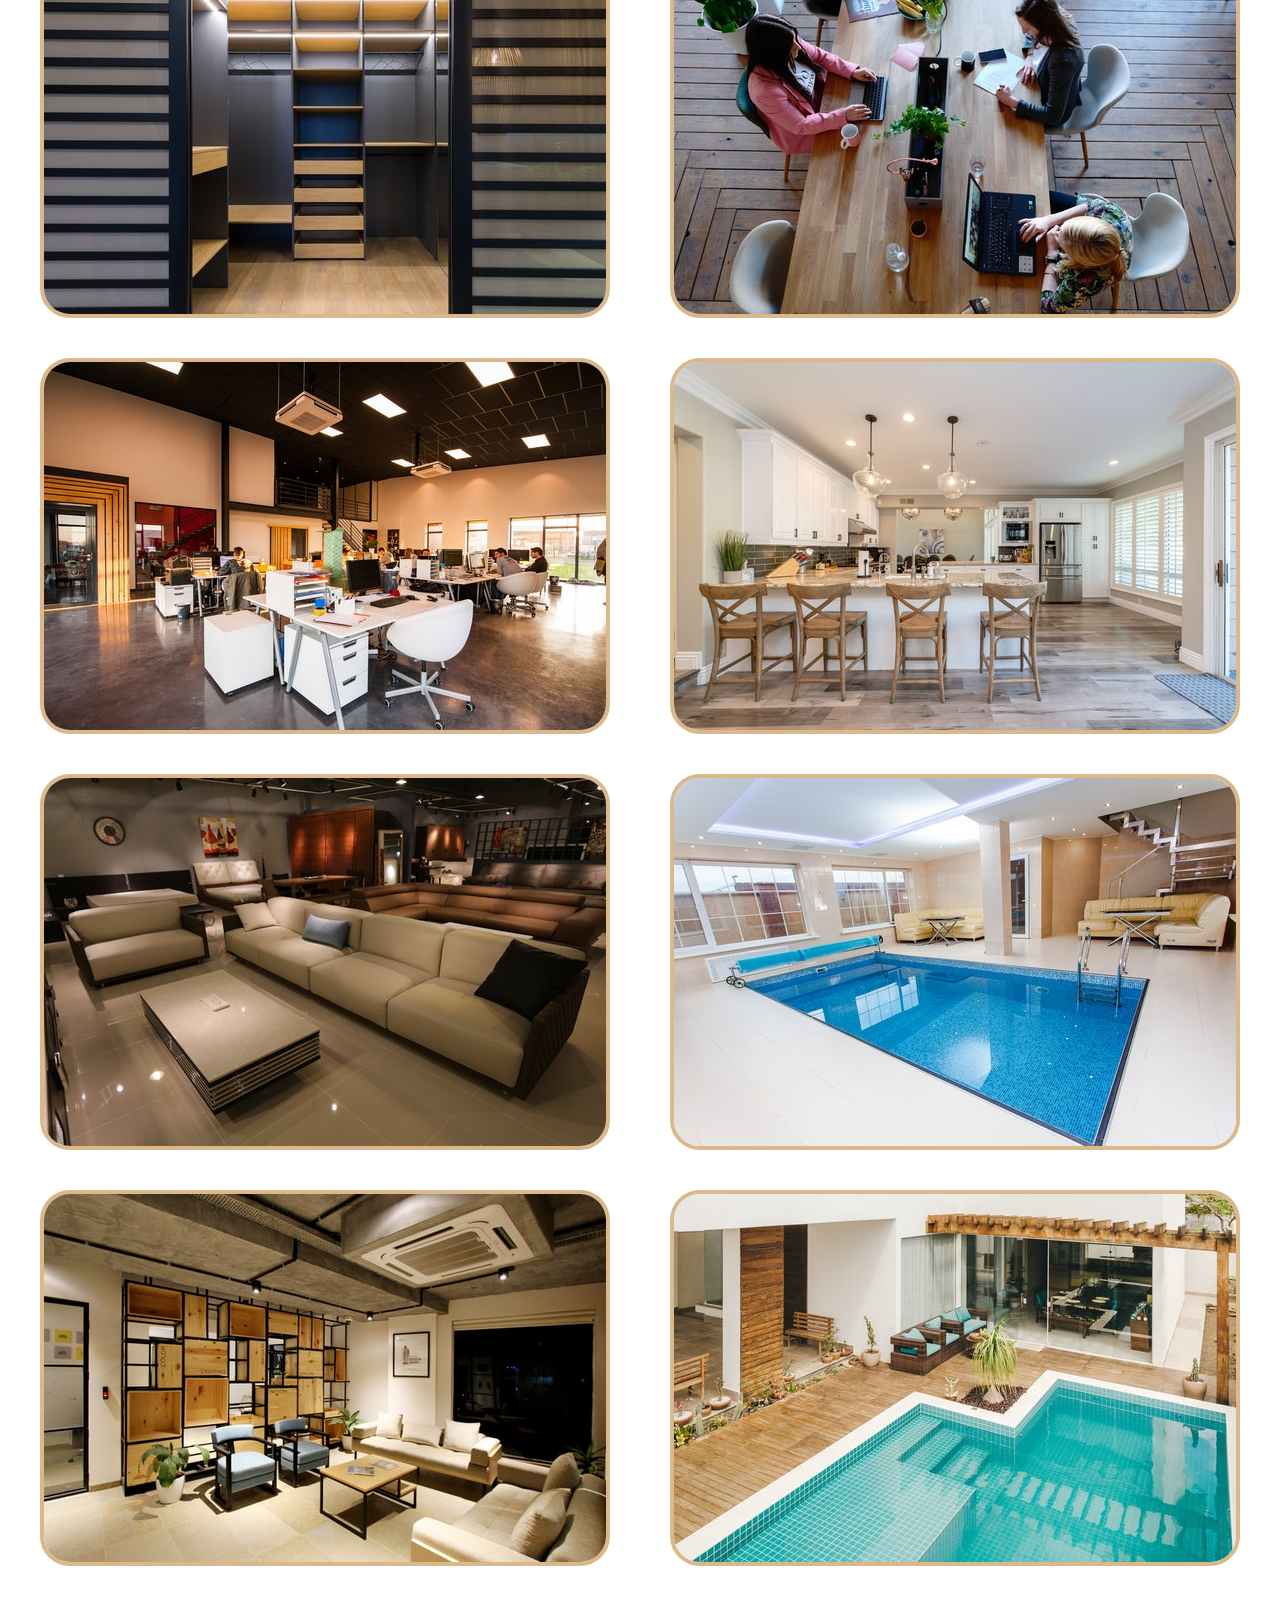
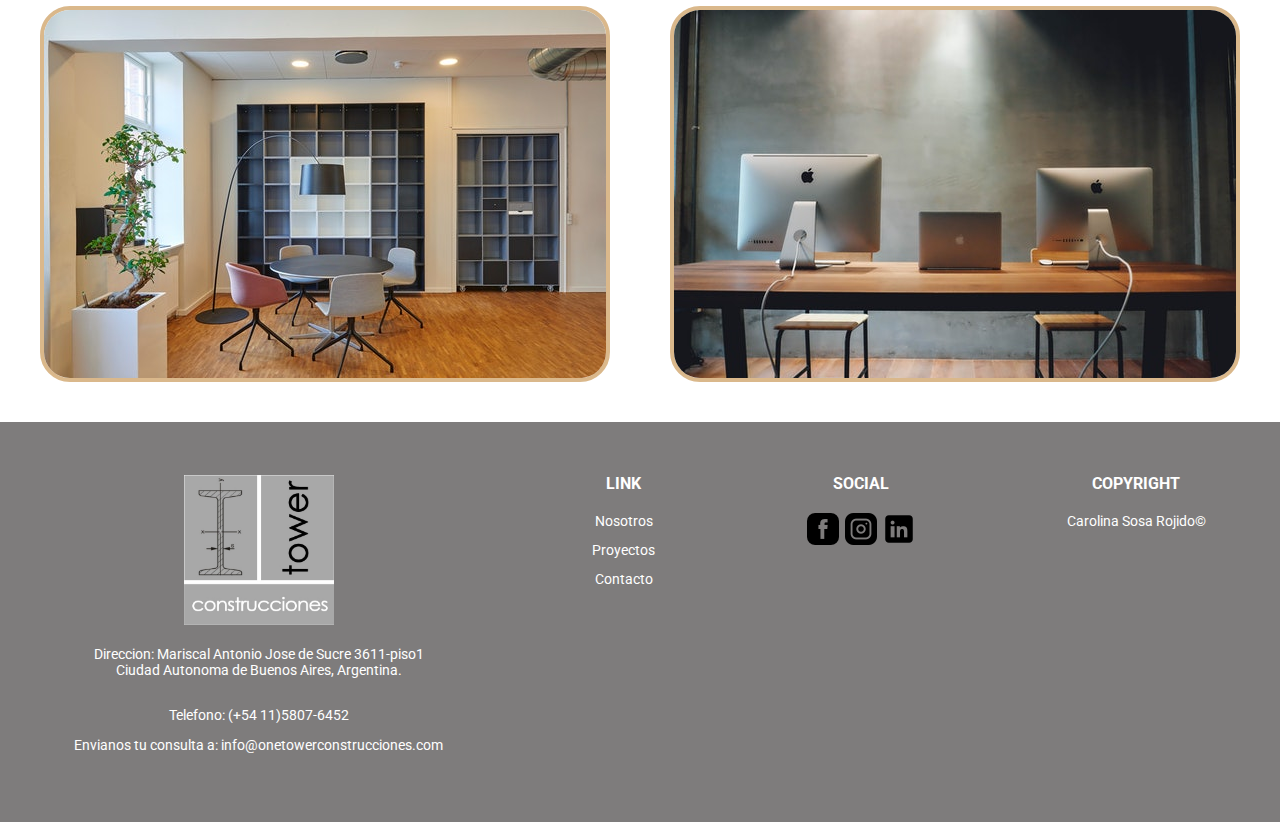
<file: proyectos.html>
<!DOCTYPE html>
<html lang="en">

<head>
    <meta charset="UTF-8">
    <meta http-equiv="X-UA-Compatible" content="IE=edge">
    <meta name="viewport" content="width=device-width, initial-scale=1.0">
    <title>Proyectos</title>
    <link rel="stylesheet" href="css/all.css">
    <link rel="preconnect" href="https://fonts.googleapis.com">
    <link rel="preconnect" href="https://fonts.gstatic.com" crossorigin>
    <link <link
        href="https://fonts.googleapis.com/css2?family=La+Belle+Aurore&family=Open+Sans:wght@300;400;700&family=Roboto:wght@300;400;700&display=swap"
        rel="stylesheet">
    <link rel="stylesheet" href="css/fontello.css">
    <link rel="stylesheet" href="css/normalize.css">
    <link rel="stylesheet" href="css/index.css">
</head>

<body>
    <div class="fondo-proyectos"></div>
    <header>
        <div class="header-logo">
            <img src="img/logoonetower.jpg" alt="logo" width="150">
        </div>
        <div class="header-contenedor">
            
            <div class="header-iconmenu">
                <input type="checkbox" id="menu-bar">
                <!--este input es para hacer un menu desplegable-->
                <label class="icon-menu icon-proyectos" for="menu-bar"></label>
                <!--esta label tambien es para el menu bar-->
                <nav class="menu proyectos-menu">
                    <a href="index.html">Inicio</a>
                    <a href="nosotros.html">Nosotros</a>
                    <a href="proyectos.html">Proyectos</a>
                    <a href="noticias.html">Noticias</a>
                    <a href="contacto.html">Contacto</a>
                    <div class="redes">
                        <a href="https://www.facebook.com/" target="_blank"><img src="img/facebook.png"
                                alt="facebook"></a>
                        <a href="https://www.instagram.com/?hl=es-la
                        " target="_blank"><img src="img/instagram.png" alt="instagram"></a>
                        <a href="https://www.linkedin.com/signup
                        " target="_blank"><img src="img/linkedin.png" alt="linkedin"></a>
                        <a href="https://web.whatsapp.com/
                        " target="_blank"><img src="img/whatsapp.png" alt="whatsapp"></a>
                        <a href="https://www.youtube.com/
                        " target="_blank"><img src="img/youtube.png" alt="youtube"></a>

                    </div>
                </nav>
            </div>
        </div>
    </header>
    <main class="contenedor-proyectos">
        <div class="proyectos">
            <!--INICIO PROYECTOS-->
            <h1>Últimos proyectos realizados</h1>
            <p>Nuestros proyectos se destacan por estar orientados a brindar bienestar a nuestros clientes.
                Cada espacio diseñado se distingue por ser versátil, moderno, sustentable y por estar pensado para
                adaptarse a los gustos y organización de cada cliente. Nos especializamos en el desarrollo de proyectos
                Llave en Mano, en los que centralizamos todos los procesos y requerimientos, brindándole a nuestro
                cliente acompañamiento desde el inicio hasta el fin de la obra y la garantía de contar con un proyecto
                100% personalizado, dinámico y ejecutado con un único interlocutor directo.
            </p>
        </div>
        <div class="imagenes-proyectos">
            <div class="foto-proyectos">
                <img src="img/proyectos/img01.jpg" alt="imagen">
            </div>
            <div class="foto-proyectos">
                <img src="img/proyectos/img02.jpg" alt="imagen">
            </div>
            <div class="foto-proyectos">
                <img src="img/proyectos/img03.jpg" alt="imagen">
            </div>
            <div class="foto-proyectos">
                <img src="img/proyectos/img04.jpg" alt="imagen">
            </div>
            <div class="foto-proyectos">
                <img src="img/proyectos/img05.jpg" alt="imagen">
            </div>
            <div class="foto-proyectos">
                <img src="img/proyectos/img06.jpg" alt="imagen">
            </div>
            <div class="foto-proyectos">
                <img src="img/proyectos/img07.jpg" alt="imagen">
            </div>
            <div class="foto-proyectos">
                <img src="img/proyectos/img08.jpg" alt="imagen">
            </div>
            <div class="foto-proyectos">
                <img src="img/proyectos/img09.jpg" alt="imagen">
            </div>
            <div class="foto-proyectos">
                <img src="img/proyectos/img10.jpg" alt="imagen">
            </div>
            <div class="foto-proyectos">
                <img src="img/proyectos/img11.jpg" alt="imagen">
            </div>
            <div class="foto-proyectos">
                <img src="img/proyectos/img12.jpg" alt="imagen">
            </div>
            <div class="foto-proyectos">
                <img src="img/proyectos/img13.jpg" alt="imagen">
            </div>
            <div class="foto-proyectos">
                <img src="img/proyectos/img14.jpg" alt="imagen">
            </div>
            <div class="foto-proyectos">
                <img src="img/proyectos/img15.jpg" alt="imagen">
            </div>
            <div class="foto-proyectos">
                <img src="img/proyectos/img16.jpg" alt="imagen">
            </div>
            <div class="foto-proyectos">
                <img src="img/proyectos/img17.jpg" alt="imagen">
            </div>
            <div class="foto-proyectos">
                <img src="img/proyectos/img18.jpg" alt="imagen">
            </div>
            <div class="foto-proyectos">
                <img src="img/proyectos/img19.jpg" alt="imagen">
            </div>
            <div class="foto-proyectos">
                <img src="img/proyectos/img20.jpg" alt="imagen">
            </div>
            <div class="foto-proyectos">
                <img src="img/proyectos/img21.jpg" alt="imagen">
            </div>
            <div class="foto-proyectos">
                <img src="img/proyectos/img22.jpg" alt="imagen">
            </div>

        </div>
        <div class="whatsapp-btn">
            <a href="https://api.whatsapp.com/send?phone=541158076452" target="_blank" class="wpp">
                <i class="fab fa-whatsapp wpp-icon text-white" aria-hidden="true"></i>
            </a>
        </div>


    </main>

    <footer class="footer-main">
        <div class="container-footer">
            <div class="col-info">
                <img src="img/logoonetower.jpg" alt="logo" width="150">
                <ul>
                    <li>Direccion: Mariscal Antonio Jose de Sucre 3611-piso1
                        <br>
                        Ciudad Autonoma de Buenos Aires, Argentina.
                        <br>
                        <br>
                    </li>

                    <li>Telefono: (+54 11)5807-6452</li>
                    <li>Envianos tu consulta a: <a
                            href="mailto:info@onetowerconstrucciones.com">info@onetowerconstrucciones.com</a></li>
                </ul>
            </div>
            <div class="col-nav">
                <h4>LINK</h4>
                <ul>
                    <li><a href="nosotros.html">Nosotros</a></li>
                    <li><a href="proyectos.html">Proyectos</a></li>
                    <li> <a href="contacto.html">Contacto</a></li>
                </ul>
            </div>
            <div class="col-redes">
                <H4>SOCIAL</H4>
                <div class="iconos-fotter">
                    <a class="ic-fb" target="_blank" href="https://es-la.facebook.com/"><img src="img/facebook.png"
                            alt=""></a>
                    <a class="ic-ig" target="_blank" href="https://www.instagram.com/"><img src="img/instagram.png"
                            alt=""></a>
                    <a class="ic-lkd" target="_blank"
                        href="https://www.linkedin.com/in/scottdresden/?original_referer=https%3A%2F%2Fwww.google.com%2F"><img
                            src="img/linkedin.png" alt=""></a>
                </div>
            </div>

            <div class="col-copy">
                <H4>COPYRIGHT</H4>
                <p>Carolina Sosa Rojido&copy;</p>
            </div>
        </div>

    </footer>



</body>


</html>
</file>
<file: css/fontello.css>
@font-face {
  font-family: 'fontello';
  src: url('../font/fontello.eot?93887915');
  src: url('../font/fontello.eot?93887915#iefix') format('embedded-opentype'),
       url('../font/fontello.woff2?93887915') format('woff2'),
       url('../font/fontello.woff?93887915') format('woff'),
       url('../font/fontello.ttf?93887915') format('truetype'),
       url('../font/fontello.svg?93887915#fontello') format('svg');
  font-weight: normal;
  font-style: normal;
}
/* Chrome hack: SVG is rendered more smooth in Windozze. 100% magic, uncomment if you need it. */
/* Note, that will break hinting! In other OS-es font will be not as sharp as it could be */
/*
@media screen and (-webkit-min-device-pixel-ratio:0) {
  @font-face {
    font-family: 'fontello';
    src: url('../font/fontello.svg?93887915#fontello') format('svg');
  }
}
*/
[class^="icon-"]:before, [class*=" icon-"]:before {
  font-family: "fontello";
  font-style: normal;
  font-weight: normal;
  speak: never;

  display: inline-block;
  text-decoration: inherit;
  width: 1em;
  margin-right: .2em;
  text-align: center;
  /* opacity: .8; */

  /* For safety - reset parent styles, that can break glyph codes*/
  font-variant: normal;
  text-transform: none;

  /* fix buttons height, for twitter bootstrap */
  line-height: 1em;

  /* Animation center compensation - margins should be symmetric */
  /* remove if not needed */
  margin-left: .2em;

  /* you can be more comfortable with increased icons size */
  /* font-size: 120%; */

  /* Font smoothing. That was taken from TWBS */
  -webkit-font-smoothing: antialiased;
  -moz-osx-font-smoothing: grayscale;

  /* Uncomment for 3D effect */
  /* text-shadow: 1px 1px 1px rgba(127, 127, 127, 0.3); */
}

.icon-facebook:before { content: '\f09a'; } /* '' */
.icon-menu:before { content: '\f0c9'; } /* '' */
.icon-linkedin:before { content: '\f0e1'; } /* '' */
.icon-instagram:before { content: '\f16d'; } /* '' */
.icon-twitter-squared:before { content: '\f304'; } /* '' */
</file>
<file: css/index.css>
/*font-family: 'La Belle Aurore', cursive;
font-family: 'Open Sans', sans-serif;
font-family: 'Roboto', sans-serif;*/

/*propiedades de la pagina*/

html {
    box-sizing: border-box; /*El valor box-sizing border-box hace que el padding y el border pasen a formar parte del cálculo del ancho de la caja y no lo suman posteriormente.*/
}

* {
    margin: 0;
    padding: 0;
    box-sizing: inherit;
}

.fondo { /*esta clase la utilice para poner una imagen de fondo que ocupara todo el header*/
    width: 100%;
    height: 62.5em;
    position: relative;
    background-image: url("../img/fondomain6.jpg");
    background-position: center center;
    background-repeat: no-repeat;
    background-size: cover;
    filter: grayscale(30%);
}

header {
    width: 100%;
    /*ancho del header*/
    height: 0;
    /*alto del header*/
    margin-bottom: 4em;
}

.header-contenedor {
    position: fixed; /*le di position fixed para que cuando hago scroll hacia abajo el icono del menu nav baje junto al scroll*/
    top: 0;
    padding: 3.125em;
    width: 100%;
    height: 6.25em;
}

.header-logo {
    position: absolute;
    top: 4.375em;
    left: 3.75em;
}

.header-logo::before {
    content: "<header>";
    font-family: 'La Belle Aurore', cursive;
    color: rgb(248, 4, 4);
    font-size: 1.4em;
    position: absolute;
    margin-top: -2em;
    left: -1em;
    text-transform: lowercase;
}

.header-logo::after {
    content: "<header>";
    font-family: 'La Belle Aurore', cursive;
    color: rgb(248, 4, 4);
    font-size: 1.4em;
    position: absolute;
    margin-top: 7em;
    left: 74.25em;
    text-transform: lowercase;
}

.header-texto {
    width: 75em;
    height: 37.5em;
    position: relative;
    top: -39em;
    right: -19em;
}

.header-texto h1 {
    /*float: left; /*le indico al titulo que flote a la izq*/
    margin-top: 1.5625em;
    /*para que se separe el texto de la imagen*/
    color: rgb(8, 8, 8);
    font-family: 'Open Sans', sans-serif;
    font-size: 3.75em;
    font-weight: 700 !important;
}

.header-texto h1::before {
    content: "<h1>";
    font-family: 'La Belle Aurore', cursive;
    color: rgb(248, 4, 4);
    font-size: 0.4em;
    position: absolute;
    margin-top: -0.5em;
    left: -1.7em;
    text-transform: lowercase;
}

.header-texto h1::after {
    content: "<h1>";
    font-family: 'La Belle Aurore', cursive;
    color: rgb(248, 4, 4);
    font-size: 0.4em;
    position: absolute;
    margin-top: 2em;
    right: 29em;
    text-transform: lowercase;
}

.header-texto p {
    color: rgb(7, 7, 7);
    font-family: 'Roboto', sans-serif;
    font-size: 1.25em;
    font-weight: 700;
    text-transform: uppercase;
}



.header-texto p::before {
    content: "<p>";
    font-family: 'La Belle Aurore', cursive;
    color: rgb(248, 4, 4);
    font-size: 1.1em;
    position: absolute;
    margin-top: -1rem;
    left: -2rem;
    text-transform: lowercase;
}

.header-texto p::after {
    content: "<p>";
    font-family: 'La Belle Aurore', cursive;
    color: rgb(248, 4, 4);
    font-size: 1.1em;
    position: absolute;
    right: 50em;
    bottom: 17em;
    text-transform: lowercase;
}



/*INICIO ESTILOS PARA EL MENU*/
#menu-bar {
    display: none;
}

header label {
    position: relative;
    z-index: 100;
    float: right;
    /*le voy a indicar a la etiqueta menu que esta adentro del header que el icono menu flote*/
    font-size: 2.1875em;
    /*es el tamanio que voy a darle al icono*/
    margin: 1.5625em 0;
    cursor: pointer;
    /*para que cuando pase el mouse aparezca la manito*/
    color: black;
}

header label:hover {
    color: black;
}

.menu {
    position: absolute;
    top: 0px;
    /*desde donde empieza, le indicamos que empiece desde la esquina, esta medida si quiero que empiece desde abajo tengo que poner la misma medida que le di al alto del header*/
    right: 0;
    width: 20%;
    /*ancho del menu*/
    height: 100vh;
    /*para que ocupe siempre el alto de la ventana*/
    background: #F7F5F2;
    transition: all 1.5s;
    /*le indico que cuando hago click en el icono del menu aparezca o desaparezca el menu en 1.5 segundos */
    transform: translate3D(100%, 0, 0);
    /*le indico que aparezca o desaparezca de izq a derecha el 100% del menu*/
    padding-top: 2.5em;
}


.menu a {
    /*le vamos a decir que caracteristicas tienen los nombres del menu*/
    display: block;
    color: #0a0a0a;
    font-family: 'Roboto', sans-serif;
    font-size: 1.875em;
    font-weight: 700;
    height: 3.125em;
    /*altura*/
    text-decoration: none;
    padding: 0.9375em 0.9375em 0.9375em 5em;
    border-bottom: 0.0625em solid rgba(255, 255, 255, 0.3);
    margin-top: 1.5625em;
}


.menu:hover {
    transform: translate3d(0, 0, 0);
    transition-duration: 1s;
}

.menu a:hover {
    /*le voy a indicar que cuando pase por encima del contenido del menu se vuelva transparente para indicar el activo*/
    background: rgba(255, 255, 255, 0.9);
    /*transition-duration: 1s;*/
}

/* le voy a indicar que cuando toco el icono del menu se muestre o se oculte*/
/*para eso voy a seleccionar el menu bar y cuando tenga la pseudoclase checked del input typo checkbox  tiene que seleccionar al menu y lo traslada de un lado al otro, segun el estilo que aplique en el menu.(alt126= ~)*/
#menu-bar:hover~.menu {
    transform: translate3d(0, 0, 0);
    transition-duration: 1s;
}

.redes {
    display: flex;
    justify-content: space-around;
    margin-top: 5.75em;
}


.redes a {
    display: inline !important;
    margin: 0 !important;
    padding: 0 !important;
    height: auto;
}

.redes img {
    width: 1.4375em;
}

.redes img:hover {
    transition: all 0.5s ease-in-out;
    transform: scale(1.5);
}

/*FIN ESTILOS MENU*/
/*INICIO ESTILOS MAIN*/

.contenedor-info {
    width: 87.5em;
    margin: 0 auto;
    display: flex;
    justify-content: space-around;
}

.info {
    width: calc(33.3% - 1em);
    text-align: center;
    margin-bottom: 3.125em;
}

.info img {
    width: 15.625em;
    height: 15.625em;
    border-radius: 50%;
    border-width: 7px;
    border-color: #dab88bd9;
    border-style: double;
}

.info img:hover {
    transform: scale(1.1);
    transition: all 0.5s ease-in-out;
}

.texto-info {
    margin-top: 2.5em;
}

.texto-info h2 {
    font-family: 'Roboto', sans-serif;
    font-size: 1.5625em;
    text-transform: uppercase;
    font-weight: bold;

}

.texto-info p {
    font-size: 1em;
    font-family: 'Roboto', sans-serif;
    margin-top: 1.875em;
    line-height: 2.3;
    font-weight: lighter;
    padding: 0 1.875em;
}

.whatsapp-btn {
    background-color: #25d366;
    position: fixed;
    width: 3.75em;
    height: 3.75em;
    bottom: 2.5em;
    right: 2.5em;
    color: #F7F5F2;
    border-radius: 3.125em;
    text-align: center;
    display: flex;
    justify-content: center;
    align-items: center;
    text-decoration: none !important;
}


.fab {
    font-family: Font Awesome\ 5 Brands;
    font-weight: 400;
    font-size: 1.875em;
}

.text-white {
    color: #fff !important;
}

.fa-whatsapp::before {
    content: "\f232";
}

/*FIN ESTILOS MENU*/

/*INICIO ESTILOS FOOTER*/
.footer-main {
    height: auto;
    /* 28.125em; */
    background-color: rgb(126, 124, 124);
    text-align: center;
}

.container-footer {
    display: flex;
    justify-content: space-around;
    /* flex-wrap: wrap; */
    width: 100%;
    /*cambiamos a 100%*/
    margin: 0 auto;
    height: auto;
    /*cambiamos de 28.125em;*/
    font-family: 'Roboto', sans-serif;
    color: white;
    font-size: 0.875em;
    padding-bottom: 4em;
    /*Agregamos un padding*/
}

.container-footer a {
    text-decoration: none;
    color: white;
}

.container-footer>div {
    /*>div: significa que selecciono los hijos que sean div del container-footer*/
    margin-top: 3.75em;

}

.container-footer>div li {
    list-style: none;
    margin-bottom: 0.9375em;

}

.container-footer h4 {
    margin-bottom: 1.25em;
    font-size: 1.125em;
}

.col-redes {
    width: 8.125em;
}

.iconos-fotter {
    display: flex;
    justify-content: space-around;
}

.col-info ul {
    margin-top: 1.25em;
}

.col-info li {
    list-style: none;
}

.contenido {
    color: white;
}

.contenido {
    display: flex;
    justify-content: space-around;
}


/*FIN ESTILOS FOOTER*/
/*-------------------------------------------------------------------------*/
/*INICIO ESTILOS NOSOTROS*/
/*NOSOTROS---------------*/
.fondo-nosotros {
    width: 100%;
    height: 18.75em;
    position: relative;
    background-image: url("../img/fondomain9.jpg");
    background-position: center center;
    background-repeat: no-repeat;
    background-size: cover;
    filter: grayscale(30%);
}

.contenedor-nosotros {
    width: 85%;
    margin: 0 auto;
    margin-top: 6.25em;
}

.contenido-nosotros {
    display: flex;
}

.nosotros-info {
    width: 30%;
    text-align: left;
    font-family: 'Roboto', sans-serif;
    margin-top: -0.625em;
    margin-right: 18.75em;
    margin-left: 13.75em;
    display: flex;
    flex-direction: column;
    justify-content: space-around;
}

.experiencia h2 {
    font-size: 2.5em;
    font-weight: bold;
    position: relative;
    margin-bottom: -2.5em;
}

.experiencia h2,
.realizados h2 {
    content: "";
    display: block;
    width: 4.25em;
    height: 4.25em;
    background: rgb(238, 231, 231);
    opacity: 0.4;
    z-index: -1;
}

.nosotros-texto {
    width: 60%;
    font-family: 'Roboto', sans-serif;
    font-size: 1.125em;
    font-weight: lighter;
    line-height: 2;
}

.realizados h2 {
    position: relative;
    margin-bottom: -2.5em;
    font-size: 2.5em;
    font-weight: bold;
}

.experiencia h4,
.realizados h4 {
    font-size: 1.25em;
    font-weight: lighter;
    letter-spacing: 0.0875em;
}

.nosotros-texto h1 {
    font-size: 1.875em;
}

.nosotros-texto span {
    font-weight: bold;
}

.contenedor-espe {
    width: 100%;
    padding-right: 0.9375em;
    padding-left: 0.9375em;
    padding-right: auto;
    padding-left: auto;
    margin: 0 auto;
    display: flex;
    justify-content: space-around;
    margin-top: 4.375em;
    margin-bottom: 6.25em;
}


/*INICIO LO QUE HACEMOS-------------*/
.titulos {
    text-align: center;
    position: relative;
    z-index: 9;
    margin-top: 5em;
}

.titulos h4 {
    font-family: 'Roboto', sans-serif;
    font-size: 1em;
    font-weight: lighter;
    letter-spacing: 0.0938em;
}

.titulos h2,
.texto-hacemos h2 {
    font-family: 'Roboto', sans-serif;
    font-size: 1.625em;
    font-weight: bold;
    text-align: center;
}

.especializacion {
    width: 28.125em;
    text-align: center;
}

.especializacion img {
    width: 15.625em;
    height: 15.625em;
    border-radius: 50%;
    border-width: 7px;
    border-color: #dab88bd9;
    border-style: double;
}

.especializacion img:hover {
    transform: scale(1.1);
    transition: all 0.5s ease-in-out;
}

.texto-info {
    margin-top: 2.5em;
}


/*INICIO ESTILOS SECTION COMO LO HACEMOS------------*/

.como-hacemos {
    background-color: #f8f8f8;
    padding: 1.25em 0 2.5em 0;
}

.contenido-como-hacemos {
    width: 100%;
    margin: 0 auto;
}

.hacemos {
    display: flex;
    justify-content: center;
    margin-top: 5em;
}

.hacemos img {
    width: 28.125em;
    border-radius: 2em;
    border-width: 0.7em;
    border-color: #dab88be3;
    border-style: groove;
}

.texto-hacemos {
    width: 55%;
    padding: 0 1.875em 1.875em 8.125em;
}

.texto-hacemos p,
.texto-hacemos li {
    font-size: 1em;
    font-family: 'Roboto', sans-serif;
    margin-top: 0.9375em;
    line-height: 1.3;
    font-weight: lighter;
    padding: 0 1.875em;
}

.texto-hacemos p {
    margin: 2.5em 0;
    line-height: 1.9;
}

.texto-hacemos li {
    list-style: none;
    line-height: 1.9;
}

/*FIN ESTILOS NOSOTROS*/
/*------------------------------------------------------------------------*/
/*INICIO ESTILOS PROYECTOS*/

.fondo-proyectos {
    width: 100%;
    height: 18.75em;
    position: relative;
    background-image: url("../img/fondomain8.jpg");
    background-position: center center;
    background-repeat: no-repeat;
    background-size: cover;
    filter: grayscale(30%);
}

.contenedor-proyectos {
    width: 75em;
    margin: 0 auto;
}

.proyectos {
    margin-bottom: 5em;
}

.proyectos h1 {
    font-family: 'Roboto', sans-serif;
    font-size: 2em;
    font-weight: bold;
    text-align: left;
}

.proyectos p {
    font-family: 'Roboto', sans-serif;
    font-size: 1.125em;
    font-weight: lighter;
    line-height: 2;
}

.imagenes-proyectos {
    display: flex;
    flex-wrap: wrap;
    justify-content: space-between;
}

.foto-proyectos {
    width: 35.625em;
    height: 23.5em;
    margin-bottom: 2.5em;
    overflow: hidden;
    border: solid 0.25em #DAB88B;
    border-radius: 1.875em;
}

.foto-proyectos img:hover {
    transition: all 0.9s ease-in-out;
    transform: scale(1.3);
    filter: grayscale(80%);
}


/*FIN ESTILOS PROYECTOS*/

/*INICIO ESTILOS NOTICIAS*/
.fondo-noticias {
    width: 100%;
    height: 18.75em;
    position: relative;
    background-image: url("../img/fondobanner.jpg");
    background-position: center;
    background-repeat: no-repeat;
    background-size: cover;
    filter: grayscale(30%);
}

.contenedor-noticias {
    width: 90%;
    margin: 0 auto;
    margin-top: 2.5em;
    display: flex;
    flex-wrap: wrap;
    justify-content: space-evenly;
}

.noticia {
    width: 30%;
    padding: 0 0.9375em;
    margin-bottom: 5em;
}

.noticia a {
    text-decoration: none;
}

.img-noticia {
    width: 100%;
    border-radius: 2em;
    border-color: black;
    border-style: solid;
    border-width: 0.2em;
}
.img-noticia:hover{
    filter: opacity(.5);
}
.texto-blog {
    font-family: 'Roboto', sans-serif;
    text-align: left;
    color: #0a0a0a;
    text-decoration: none;
}

.texto-blog h2 {
    font-size: 1.25em;
    font-weight: bold;
    margin-bottom: 0.9375em;
    text-transform: uppercase;
}

.texto-blog p {
    font-size: 1em;
    margin-bottom: 0.9375em;
    line-height: 1.5;
}

.texto-blog span {
    font-size: 0.875em;
    font-weight: lighter;
    letter-spacing: 0.1875em;
}


/*FIN ESTILOS NOTICIAS*/

/*INICIO ESTILO FORMULARIO*/
.fondo-contacto {
    width: 100%;
    height: 18.75em;
    position: relative;
    /*z-index: 1;*/
    background-image: url("../img/fondomain2.jpg");
    background-position: center center;
    background-repeat: no-repeat;
    background-size: cover;
    filter: grayscale(30%);
}


.formulario {
    width: 70%;
    margin: 0 auto;
    text-align: left;
}

.form-info {
    padding: 0 2.8125em 0 4.375em;
}

.contenedor-form {
    display: flex;
    justify-content: space-around;
    height: 15.625em;
    align-items: center;
    width: 100%;
}

.form-inputs {
    width: 55%;
    margin-top: 1.625em;
}

.mapa {
    padding: 0 2.8125em 0 4.375em;
    margin-bottom: 5em;
}


/*@MEDIA PARA RESPONSIVE CELULARES*/
/*ESTILOS PARA EL HEADER*/

@media screen and (min-width:0px) and (max-width:575px) {
    header {
        box-sizing: content-box;
    }

    .header-contenedor {
        display: block;
        position: relative;
        top: -860px;
        left: -210px;
    }

    .header-logo {
        position: absolute;
        top: 4.375em;
        left: 6.75em;
        display: flex;
        justify-content: center;
    }

    .header-texto {
        right: -4em;
        width: 75%;
    }

    .header-texto p {
        font-size: 1.5em;
        text-align: center;
        line-height: 1.4;
        text-shadow: 0 0 0.2em rgb(252, 252, 252), 0 0 0.2em rgb(252, 252, 252),
            0 0 0.2em rgb(252, 252, 252)
    }

    .header-texto h1 {
        font-size: 1.95em;
        text-align: left;
        font-weight: bold !important;
        margin-top: 2em;
        color: white;
        text-shadow: black 0.1em 0.1em 0.2em;
    }

    .header-texto p::before,
    .header-texto p::after,
    .header-texto h1::before,
    .header-texto h1::after,
    .header-logo::before,
    .header-logo::after {
        display: none;
    }
}

/*ESTILOS PARA EL MENU*/
@media screen and (min-width: 0px) and (max-width: 575px) {
    .menu {
        position: relative;
        background: none;
        transition: none;
        transform: none;
        right: -12.5em;
        top: 3.5em;
    }
    /*.menu {
    position: relative; 
    background: none;
    transition: none; 
    transform: none; 
    right: 9.5em;
    top: 5.5em;
    transition: all 0.5s;
    transform: translateY(-60%);
    position: absolute;
    }*/

    /*#menu-bar:checked ~ .menu{
        transform: translateY(0%);
    }*/

    .menu a {
        height: 1em;
        margin-top: -0.5em;
        font-size: 1.4em;
        border-bottom: none;
        text-shadow: 0 0 0.2em rgb(252 252 252), 0 0 0.2em rgb(252 252 252), 0 0 0.2em rgb(252 252 252);
    }

    .menu a:hover {
        background: inherit !important;
    }

    .redes {
        display: none;
    }
}

/*ESTILOS PARA EL MAIN*/
@media screen and (min-width:0px) and (max-width:575px) {
    .contenedor-info {
        flex-direction: column;
        width: 85%;
        height: 100%;
        margin: 0 auto;
    }

    main {
        box-sizing: inherit !important;
    }

    .info {
        width: 100%;
    }
}

/*ESTILOS PARA EL WHATSAPP BOOTON*/
@media screen and (min-width:0px) and (max-width:575px) {
    .whatsapp-btn {
        width: 2.8em;
        height: 2.8em;
        right: 1em;
    }
}

/*ESTILOS PARA EL FOOTER*/
@media screen and (min-width:0px) and (max-width:575px) {
    .container-footer {
        flex-direction: column;
        justify-content: center;
        width: 85%;
        margin: 0 auto;
        /*para centrarlo en esa medida*/
    }

    .container-footer>div {
        width: 100%
    }

    .col-nav {
        /*cambie a none para  que no aparezcan los iconos en formato cel*/
        display: none;
    }
}

/*ESTILOS NOSOTROS*/
@media screen and (min-width:0px) and (max-width:575px) {
    .fondo-nosotros {
        height: 36em;
    }
    .nosotros-menu{
        top: 29.2em;
    }
    .icon-nosotros{
        top: 12em;
    }
    .contenido-nosotros {
        flex-direction: column;
    }

    .nosotros-info {
        width: auto;
        margin-left: 0;
        margin-right: 0;
        height: 20em;
        margin-top: -5.5em;
    }

    .realizados h2,
    .experiencia h2 {
        font-size: 2em;
        width: 4em;
        height: 4em;
    }

    .nosotros-texto {
        width: 90%;
    }

    .nosotros-texto h1 {
        text-align: center;
    }

    .contenedor-espe {
        flex-direction: column;
        align-items: center;
    }
}

/*ESTILOS NOSOTROS LO QUE HACEMOS*/
@media screen and (min-width:0px) and (max-width:575px) {
    .titulos {
        margin-top: 2em;
        margin-bottom: 0;
    }

    .especializacion {
        width: 21em;
        text-align: center;
        margin-bottom: 1.5em;
    }
}

/*ESTILOS NOSOTROS COMO LO HACEMOS*/
@media screen and (min-width:0px) and (max-width:575px) {
    .hacemos {
        flex-direction: column;
    }

    .texto-hacemos {
        width: 95%;
        padding: 0 1em;
    }

    .texto-hacemos ul {
        margin-bottom: 2em;
    }

    .como-hacemos {
        width: 100%;
        margin: 0 auto;
    }

    .hacemos img {
        order: 2;
        margin-left: 2.5em;
        width: 18em;
    }
}

/*ESTILOS PROYECTOS*/
@media screen and (min-width:0px) and (max-width:575px) {
    .fondo-proyectos{
        height: 36em;
    }
    .proyectos-menu{
        top: 29.2em;
    }
    .icon-proyectos{
        top: 12em;
    }
    .contenedor-proyectos {
        width: 90%;
    }

    .proyectos h1 {
        text-align: center;
    }
}

/*ESTILOS NOTICIAS*/
@media screen and (min-width:0px) and (max-width:575px) {
    .fondo-noticias{
        height: 36em;
        opacity: 70%;
    }
    .noticias-menu{
        top: 29.2em;
    }
    .icon-noticias{
        top: 12em;
    }
    
    .contenedor-noticias {
        width: 90%;
        flex-direction: column;
    }

    .noticia {
        width: 100%;
    }
}

/*ESTILOS FORMULARIO*/
@media screen and (min-width:0px) and (max-width:575px) {
    .fondo-contacto{
        height: 36em;
    }
    .contacto-menu{
        top: 29.2em;
    }
    .icon-contacto{
        top: 12em;
    }
    
    .formulario {
        width: 90%;
    }

    .form-info {
        padding: 0;
        font-size: 0.9em;
    }

    .contenedor-form {
        flex-direction: column;
        margin-bottom: -15em;
    }

    .col-info {
        margin-top: 8em;
        margin-right: 1em;
    }

    .col-info ul {
        margin-top: 9em;
    }

    .mapa {
        visibility: hidden
    }

    .row {
        flex-direction: column;
    }

    .form-inputs {
        width: 20em;
    }
}

/*@MEDIA PARA RESPONSIVE TABLETS*/
/*ESTILOS PARA HEADER*/
@media screen and (min-width: 768px) {
    .header-texto {
        right: -5em;
        width: 85%;
    }
}

@media screen and (min-width: 768px) {
    .header-logo::after {
        left: 24.25em;
    }

    .header-texto p::after {
        right: 11em !important;
        bottom: 25.5em !important;
    }

    .header-texto h1 {
        font-size: 3.30em;
    }

    .header-texto h1::after {
        right: 17.5em;
        margin-top: 2.3em;
    }
}

/*ESTILOS PARA EL MENU*/
@media screen and (min-width: 768px) {
    .menu {
        width: 25%;
        height: 30em;
    }
}

@media screen and (min-width: 768px) {
    .menu a {
        height: 1em;
        padding: 0.5em 0.5em 0.5em 1em;
        font-size: 1.5em;
        position: relative;
        top: 1em;
    }
}

@media screen and (min-width: 768px) and (max-width:1279px) {
    .redes {
        display: none;
    }
}

/*ESTILOS PARA MAIN*/
@media screen and (min-width:768px) {
    .contenedor-info {
        width: 90%;
    }
}

@media screen and (min-width:768px) {
    .info {
        width: 30%;
    }

    .info img {
        width: 12em;
        height: 12em;
    }
}

@media screen and (min-width:768px) {
    .texto-info p {
        padding: 0 0.875em;
        text-align: left;
        line-height: 1.9;
    }
}

/*ESTILOS WHATSAPP BOOTON*/
@media screen and (min-width:768px) {
    .whatsapp-btn {
        right: 1em;
    }
}

/*ESTILOS FOOTER*/
@media screen and (min-width:768px) and (max-width:1279px) {
    .col-nav {
        display: none;
    }

    .col-info {
        width: 30%;
    }
}

/*ESTILOS NOSOTROS*/
@media screen and (min-width:768px) and (max-width:1279px) {
    .contenedor-nosotros {
        width: 100%;
    }
}

@media screen and (min-width:768px) and (max-width:1279px) {
    .contenido-nosotros {
        display: flex;
    }

    .nosotros-info {
        margin-top: -5.625em;
        margin-right: -1.25em;
        margin-left: 1.75em;
    }

    .experiencia h2,
    .realizados h2 {
        width: 4.25em;
        height: 4.25em;
    }

    .nosotros-texto {
        width: 54%;
    }
}

/*ESTILOS NOSOTROS LO QUE HACEMOS*/
@media screen and (min-width:768px) and (max-width:1279px) {
    .especializacion img {
        width: 13em;
        height: 13em;
    }
}

/*ESTILOS NOSOTROS COMO LO HACEMOS*/
@media screen and (min-width:768px) and (max-width:1279px) {
    .hacemos {
        flex-direction: column;
    }

    .texto-hacemos {
        width: 100%;
        padding: 0 1em;
    }

    .texto-hacemos ul {
        margin-bottom: 3em;
    }

    .como-hacemos {
        width: 100%;
        margin: 0 auto;
    }

    .hacemos img {
        order: 2;
        margin-left: 8.5em;
        width: 30em;
    }
}

/*ESTILOS PROYECTOS*/
@media screen and (min-width:768px) and (max-width:1279px) {
    .contenedor-proyectos {
        width: 100%;
    }

    .proyectos h1 {
        text-align: center;
    }

    .proyectos p {
        margin-left: 1.5em;
        margin-right: 1em;
    }

    .imagenes-proyectos {
        margin-left: 5.5em;
    }
}

/*@MEDIA PARA RESPONSIVE LAPTOPS*/
/*ESTILOS PARA HEADER*/
@media screen and (min-width: 1280px) {
    .header-texto {
        right: -11em;
        width: 80%;
    }
}

@media screen and (min-width: 1280px) {
    .header-logo::after {
        left: 47.6em;
        bottom: -2em;
    }

    .header-texto p {
        font-size: 1.75em;
    }

    .header-texto p::after {
        right: 14.5em !important;
        bottom: 17.8em !important;
    }

    .header-texto h1 {
        font-size: 4em;
    }

    .header-texto h1::after {
        right: 2.5em;
        margin-top: 2.3em;
    }
}

/*ESTILOS PARA EL MENU*/
@media screen and (min-width: 1280px) {
    .menu {
        width: 18%;
        height: 37em;
    }
}

/*ESTILOS PARA EL MAIN*/
@media screen and (min-width:1280px) {
    .contenedor-info {
        width: 95%;
    }
}

@media screen and (min-width:1280px) {
    .info img {
        width: 15em;
        height: 15em;
    }
}

@media screen and (min-width:1280px) {
    .texto-info p {
        padding: 0 0.875em;
        text-align: center;
        line-height: 2.2;
    }
}

/*ESTILOS NOSOTROS*/
@media screen and (min-width:1280px) and (max-width:1919px) {
    .contenido-nosotros {
        display: flex;
    }

    .nosotros-info {
        margin-top: -5.625em;
        margin-right: -1.25em;
        margin-left: 1.75em;
    }

    .experiencia h2,
    .realizados h2 {
        width: 4.25em;
        height: 4.25em;
    }

    .nosotros-texto {
        width: 54%;
    }
}

/*ESTILOS NOSOTROS COMO LO HACEMOS*/
@media screen and (min-width:1280px) and (max-width:1919px) {
    .texto-hacemos {
        width: 55%;
        padding: 0;
    }
}

/*@MEDIA PARA RESPONSIVE PC'S*/
/*ESTILOS HEADER*/
@media screen and (min-width: 1920px) {
    .header-texto {
        top: -35em;
        right: -11em;
        width: 80%;
    }
}

@media screen and (min-width: 1920px) {
    .header-logo::after {
        left: 73.6em;
    }

    .header-texto p::after {
        right: 31.2em !important;
    }

    .header-texto h1::after {
        right: 22.5em;
    }
}

/*ESTILOS MENU*/
@media screen and (min-width: 1920px) {
    .menu {
        width: 13%;
        height: 36em;
    }
}

/*ESTILOS MAIN*/
@media screen and (min-width:1920px) {
    .contenedor-info {
        width: 82%;
    }
}

@media screen and (min-width: 1920px) {
    .info img {
        width: 18em;
        height: 18em;
    }
}
</file>
